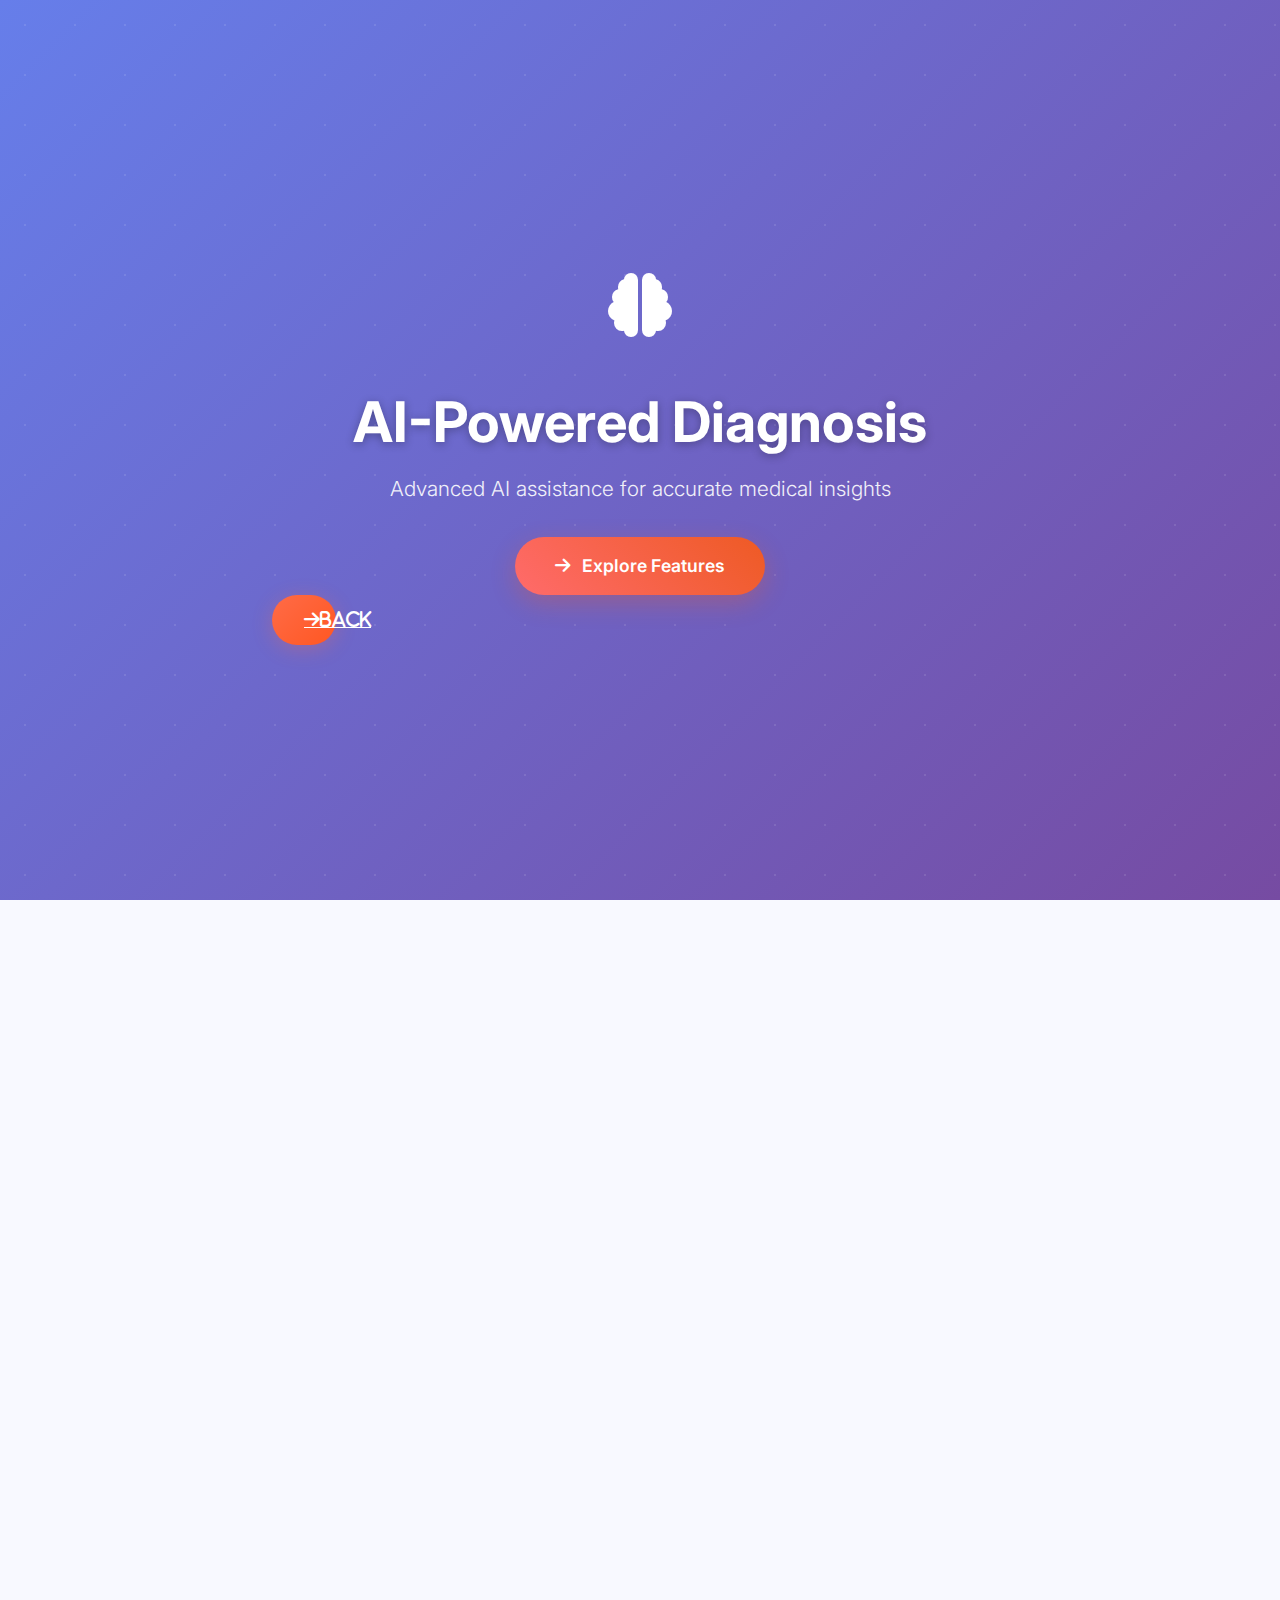
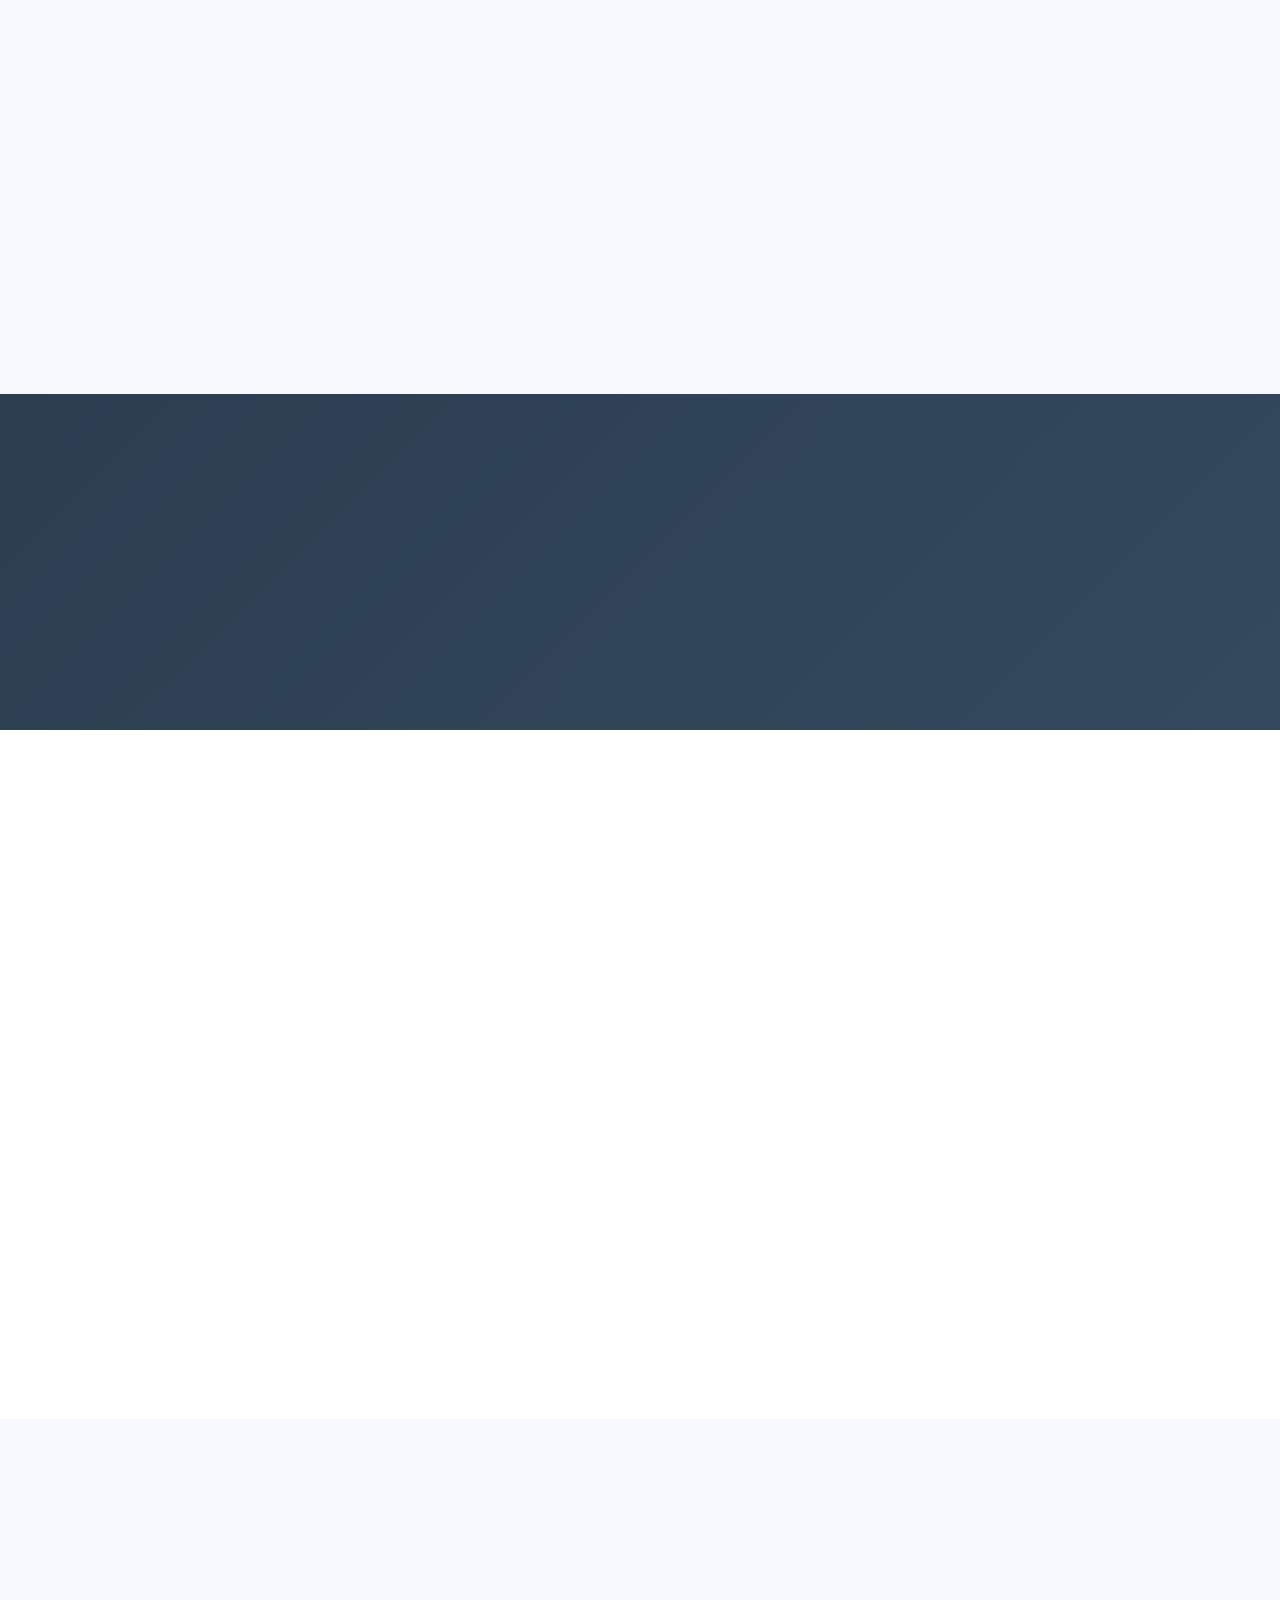
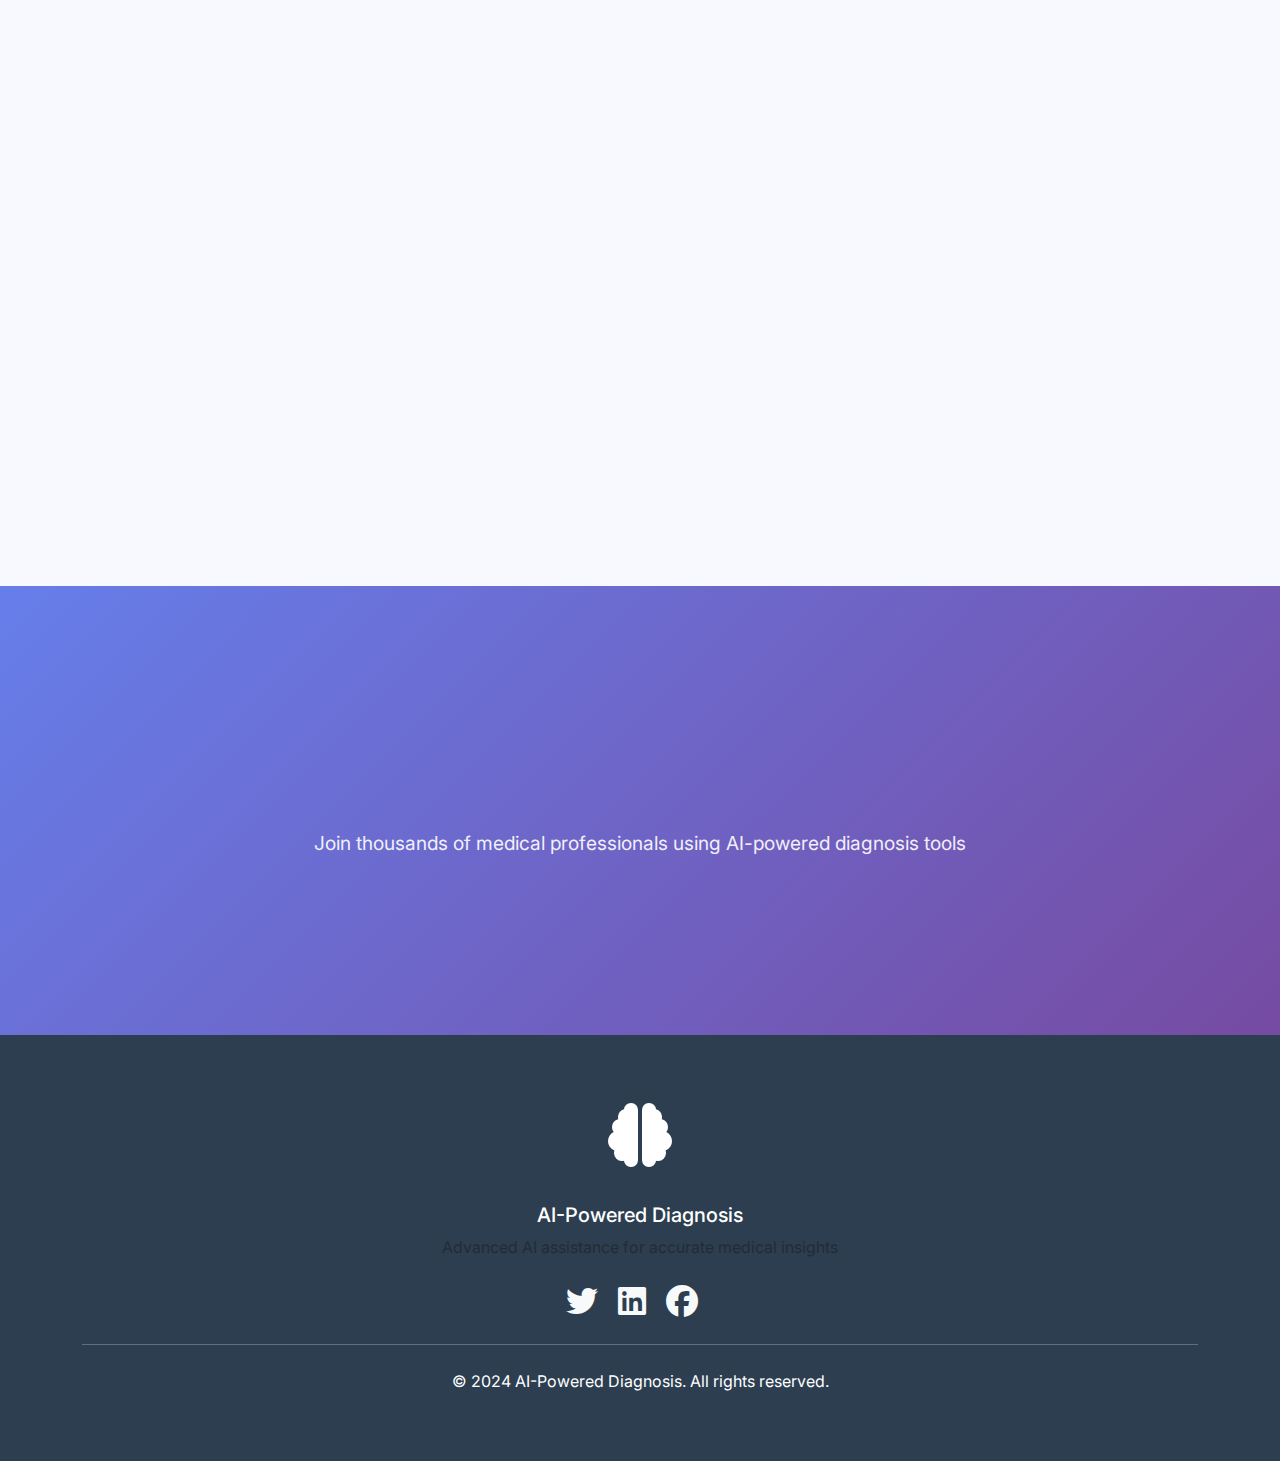
<file: ai.html>
<!DOCTYPE html>
<html lang="en">
<head>
    <meta charset="UTF-8">
    <meta name="viewport" content="width=device-width, initial-scale=1.0">
    <title>AI-Powered Diagnosis</title>
    
    <!-- Bootstrap CSS -->
    <link href="https://cdnjs.cloudflare.com/ajax/libs/bootstrap/5.3.0/css/bootstrap.min.css" rel="stylesheet">
    <!-- Font Awesome -->
    <link href="https://cdnjs.cloudflare.com/ajax/libs/font-awesome/6.4.0/css/all.min.css" rel="stylesheet">
    <!-- Google Fonts -->
    <link href="https://fonts.googleapis.com/css2?family=Inter:wght@300;400;500;600;700&display=swap" rel="stylesheet">
    
    <style>
        * {
            margin: 0;
            padding: 0;
            box-sizing: border-box;
        }
        
        body {
            font-family: 'Inter', sans-serif;
            line-height: 1.6;
            color: #333;
            overflow-x: hidden;
        }
        
        /* Hero Section */
        .hero-section {
            background: linear-gradient(135deg, #667eea 0%, #764ba2 100%);
            min-height: 100vh;
            display: flex;
            align-items: center;
            position: relative;
            overflow: hidden;
        }
        
        .hero-section::before {
            content: '';
            position: absolute;
            width: 200%;
            height: 200%;
            background: radial-gradient(circle, rgba(255,255,255,0.1) 1px, transparent 1px);
            background-size: 50px 50px;
            animation: float 20s ease-in-out infinite;
        }
        
        @keyframes float {
            0%, 100% { transform: translate(-50%, -50%) rotate(0deg); }
            50% { transform: translate(-50%, -50%) rotate(180deg); }
        }
        
        .brain-icon {
            font-size: 4rem;
            color: white;
            margin-bottom: 2rem;
            animation: pulse 2s ease-in-out infinite;
        }
        
        @keyframes pulse {
            0%, 100% { transform: scale(1); }
            50% { transform: scale(1.05); }
        }
        
        .hero-content {
            position: relative;
            z-index: 2;
            text-align: center;
            color: white;
        }
        
        .hero-title {
            font-size: 3.5rem;
            font-weight: 700;
            margin-bottom: 1rem;
            text-shadow: 0 2px 10px rgba(0,0,0,0.3);
        }
        
        .hero-subtitle {
            font-size: 1.3rem;
            font-weight: 300;
            margin-bottom: 2rem;
            opacity: 0.9;
        }
        
        .cta-button {
            background: linear-gradient(45deg, #ff6b6b, #ee5a24);
            border: none;
            padding: 15px 40px;
            font-size: 1.1rem;
            font-weight: 600;
            border-radius: 50px;
            color: white;
            text-decoration: none;
            display: inline-block;
            transition: all 0.3s ease;
            box-shadow: 0 8px 25px rgba(238, 90, 36, 0.3);
        }
        
        .cta-button:hover {
            transform: translateY(-3px);
            box-shadow: 0 15px 35px rgba(238, 90, 36, 0.4);
            color: white;
        }
        
        /* Features Section */
        .features-section {
            padding: 100px 0;
            background: #f8f9ff;
        }
        
        .feature-card {
            background: white;
            padding: 3rem 2rem;
            border-radius: 20px;
            box-shadow: 0 10px 30px rgba(0,0,0,0.1);
            transition: all 0.3s ease;
            height: 100%;
            border: 1px solid rgba(102, 126, 234, 0.1);
        }
        
        .feature-card:hover {
            transform: translateY(-10px);
            box-shadow: 0 20px 40px rgba(102, 126, 234, 0.15);
        }
        
        .feature-icon {
            font-size: 3rem;
            color: #667eea;
            margin-bottom: 1.5rem;
        }
        
        .feature-title {
            font-size: 1.5rem;
            font-weight: 600;
            margin-bottom: 1rem;
            color: #2c3e50;
        }
        
        .feature-description {
            color: #6c757d;
            line-height: 1.7;
        }
        
        /* Stats Section */
        .stats-section {
            background: linear-gradient(135deg, #2c3e50 0%, #34495e 100%);
            padding: 80px 0;
            color: white;
        }
        
        .stat-item {
            text-align: center;
            padding: 2rem 1rem;
        }
        
        .stat-number {
            font-size: 3rem;
            font-weight: 700;
            margin-bottom: 0.5rem;
            color: #3498db;
            counter-reset: number;
            animation: countUp 2s ease-out forwards;
        }
        
        .stat-label {
            font-size: 1.1rem;
            opacity: 0.9;
        }
        
        /* How It Works Section */
        .how-it-works {
            padding: 100px 0;
            background: white;
        }
        
        .step-card {
            text-align: center;
            padding: 2rem;
            position: relative;
        }
        
        .step-number {
            width: 80px;
            height: 80px;
            background: linear-gradient(135deg, #667eea 0%, #764ba2 100%);
            color: white;
            border-radius: 50%;
            display: flex;
            align-items: center;
            justify-content: center;
            font-size: 1.5rem;
            font-weight: 700;
            margin: 0 auto 1.5rem;
            box-shadow: 0 10px 25px rgba(102, 126, 234, 0.3);
        }
        
        .step-title {
            font-size: 1.3rem;
            font-weight: 600;
            margin-bottom: 1rem;
            color: #2c3e50;
        }
        
        /* Testimonials */
        .testimonials-section {
            padding: 100px 0;
            background: #f8f9ff;
        }
        
        .testimonial-card {
            background: white;
            padding: 3rem;
            border-radius: 20px;
            box-shadow: 0 10px 30px rgba(0,0,0,0.1);
            text-align: center;
            position: relative;
            margin: 2rem 0;
        }
        
        .testimonial-card::before {
            content: '"';
            font-size: 4rem;
            color: #667eea;
            position: absolute;
            top: -10px;
            left: 30px;
            font-family: serif;
        }
        
        .testimonial-text {
            font-style: italic;
            font-size: 1.1rem;
            margin-bottom: 2rem;
            line-height: 1.7;
        }
        
        .testimonial-author {
            font-weight: 600;
            color: #2c3e50;
        }
        
        .testimonial-role {
            color: #6c757d;
            font-size: 0.9rem;
        }

       
        .back-btn { 
            background: linear-gradient(135deg, #FF6B47, #FF5722); 
            color: white; 
            border: none; 
            border-radius: 50px; 
            padding: 16px 32px; 
            font-size: 18px; 
            font-weight: 600; 
            cursor: pointer; 
            display: flex;
            align-items: center; 
            gap: 8px; transition: all 0.2s ease; 
            box-shadow: 0 4px 20px rgba(255, 107, 71, 0.3); 
            font-family: -apple-system, BlinkMacSystemFont, 'Segoe UI', Roboto, sans-serif; 
            margin-right: 700px;
        } 
        .back-btn:hover { transform: translateY(-2px); box-shadow: 0 8px 30px rgba(255, 107, 71, 0.4); 
            } 
            .back-btn:active { transform: translateY(0); } 
            .arrow { font-size: 20px; transition: transform 0.2s ease; } 
            .back-btn:hover.arrow { transform: translateX(-3px); }
         
        
        /* CTA Section */
        .cta-section {
            background: linear-gradient(135deg, #667eea 0%, #764ba2 100%);
            padding: 100px 0;
            text-align: center;
            color: white;
        }
        
        .cta-section h2 {
            font-size: 2.5rem;
            margin-bottom: 1rem;
            font-weight: 700;
        }
        
        .cta-section p {
            font-size: 1.2rem;
            margin-bottom: 3rem;
            opacity: 0.9;
        }
        
        /* Footer */
        .footer {
            background: #2c3e50;
            color: white;
            padding: 50px 0;
            text-align: center;
        }
        
        /* Animations */
        .fade-in {
            opacity: 0;
            transform: translateY(30px);
            transition: all 0.8s ease;
        }
        
        .fade-in.visible {
            opacity: 1;
            transform: translateY(0);
        }
        
        /* Responsive */
        @media (max-width: 768px) {
            .hero-title {
                font-size: 2.5rem;
            }
            
            .hero-subtitle {
                font-size: 1.1rem;
            }
            
            .brain-icon {
                font-size: 3rem;
            }
            
            .stat-number {
                font-size: 2.5rem;
            }
        }
        
        /* Custom Scrollbar */
        ::-webkit-scrollbar {
            width: 8px;
        }
        
        ::-webkit-scrollbar-track {
            background: #f1f1f1;
        }
        
        ::-webkit-scrollbar-thumb {
            background: #667eea;
            border-radius: 4px;
        }
        
        ::-webkit-scrollbar-thumb:hover {
            background: #764ba2;
        }
    </style>
</head>
<body>
    <!-- Hero Section -->
    <section class="hero-section">
        <div class="container">
            <div class="row justify-content-center">
                <div class="col-lg-8">
                    <div class="hero-content">
                        <div class="brain-icon">
                            <i class="fas fa-brain"></i>
                        </div>
                        <h1 class="hero-title">AI-Powered Diagnosis</h1>
                        <p class="hero-subtitle">Advanced AI assistance for accurate medical insights</p>
                        <a href="#features" class="cta-button">
                            <i class="fas fa-arrow-right me-2"></i>
                            Explore Features
                        </a>
                        <center>
                            <a href="index2.html" class="back-btn"> 
                                <i class="fas fa-arrow-right me-2">back</i>
                            </a>
                        </center>   
                    </div>
                </div>
            </div>
        </div>
    </section>

    <!-- Features Section -->
    <section id="features" class="features-section">
        <div class="container">
            <div class="row text-center mb-5">
                <div class="col-lg-8 mx-auto">
                    <h2 class="display-4 fw-bold mb-4 fade-in">Revolutionary Medical AI</h2>
                    <p class="lead text-muted fade-in">Transforming healthcare with cutting-edge artificial intelligence technology</p>
                </div>
            </div>
            
            <div class="row g-4">
                <div class="col-lg-4 col-md-6">
                    <div class="feature-card fade-in">
                        <div class="feature-icon">
                            <i class="fas fa-microscope"></i>
                        </div>
                        <h4 class="feature-title">Advanced Analysis</h4>
                        <p class="feature-description">Our AI analyzes medical data with unprecedented accuracy, identifying patterns that human eyes might miss.</p>
                    </div>
                </div>
                
                <div class="col-lg-4 col-md-6">
                    <div class="feature-card fade-in">
                        <div class="feature-icon">
                            <i class="fas fa-bolt"></i>
                        </div>
                        <h4 class="feature-title">Lightning Fast</h4>
                        <p class="feature-description">Get diagnostic insights in seconds, not hours. Our AI processes complex medical data instantly.</p>
                    </div>
                </div>
                
                <div class="col-lg-4 col-md-6">
                    <div class="feature-card fade-in">
                        <div class="feature-icon">
                            <i class="fas fa-shield-alt"></i>
                        </div>
                        <h4 class="feature-title">Secure & Private</h4>
                        <p class="feature-description">Your medical data is protected with enterprise-grade security and complete privacy compliance.</p>
                    </div>
                </div>
                
                <div class="col-lg-4 col-md-6">
                    <div class="feature-card fade-in">
                        <div class="feature-icon">
                            <i class="fas fa-chart-line"></i>
                        </div>
                        <h4 class="feature-title">Continuous Learning</h4>
                        <p class="feature-description">Our AI continuously improves its accuracy through machine learning and real-world feedback.</p>
                    </div>
                </div>
                
                <div class="col-lg-4 col-md-6">
                    <div class="feature-card fade-in">
                        <div class="feature-icon">
                            <i class="fas fa-users"></i>
                        </div>
                        <h4 class="feature-title">Expert Collaboration</h4>
                        <p class="feature-description">Developed in partnership with leading medical professionals and institutions worldwide.</p>
                    </div>
                </div>
                
                <div class="col-lg-4 col-md-6">
                    <div class="feature-card fade-in">
                        <div class="feature-icon">
                            <i class="fas fa-mobile-alt"></i>
                        </div>
                        <h4 class="feature-title">Mobile Ready</h4>
                        <p class="feature-description">Access powerful diagnostic tools anywhere, anytime with our mobile-optimized platform.</p>
                    </div>
                </div>
            </div>
        </div>
    </section>

    <!-- Stats Section -->
    <section class="stats-section">
        <div class="container">
            <div class="row">
                <div class="col-lg-3 col-md-6">
                    <div class="stat-item fade-in">
                        <div class="stat-number" data-count="95">0</div>
                        <div class="stat-label">Accuracy Rate</div>
                    </div>
                </div>
                <div class="col-lg-3 col-md-6">
                    <div class="stat-item fade-in">
                        <div class="stat-number" data-count="1000000">0</div>
                        <div class="stat-label">Diagnoses Processed</div>
                    </div>
                </div>
                <div class="col-lg-3 col-md-6">
                    <div class="stat-item fade-in">
                        <div class="stat-number" data-count="500">0</div>
                        <div class="stat-label">Healthcare Partners</div>
                    </div>
                </div>
                <div class="col-lg-3 col-md-6">
                    <div class="stat-item fade-in">
                        <div class="stat-number" data-count="24">0</div>
                        <div class="stat-label">Hours Support</div>
                    </div>
                </div>
            </div>
        </div>
    </section>

    <!-- How It Works -->
    <section class="how-it-works">
        <div class="container">
            <div class="row text-center mb-5">
                <div class="col-lg-8 mx-auto">
                    <h2 class="display-4 fw-bold mb-4 fade-in">How It Works</h2>
                    <p class="lead text-muted fade-in">Simple, fast, and accurate diagnostic process</p>
                </div>
            </div>
            
            <div class="row">
                <div class="col-lg-4 col-md-6">
                    <div class="step-card fade-in">
                        <div class="step-number">1</div>
                        <h4 class="step-title">Upload Data</h4>
                        <p>Securely upload medical images, test results, or patient information to our platform.</p>
                    </div>
                </div>
                
                <div class="col-lg-4 col-md-6">
                    <div class="step-card fade-in">
                        <div class="step-number">2</div>
                        <h4 class="step-title">AI Analysis</h4>
                        <p>Our advanced AI algorithms analyze the data using deep learning and pattern recognition.</p>
                    </div>
                </div>
                
                <div class="col-lg-4 col-md-6">
                    <div class="step-card fade-in">
                        <div class="step-number">3</div>
                        <h4 class="step-title">Get Results</h4>
                        <p>Receive detailed diagnostic insights and recommendations within seconds.</p>
                    </div>
                </div>
            </div>
        </div>
    </section>

    <!-- Testimonials -->
    <section class="testimonials-section">
        <div class="container">
            <div class="row text-center mb-5">
                <div class="col-lg-8 mx-auto">
                    <h2 class="display-4 fw-bold mb-4 fade-in">What Medical Professionals Say</h2>
                </div>
            </div>
            
            <div class="row">
                <div class="col-lg-4">
                    <div class="testimonial-card fade-in">
                        <p class="testimonial-text">This AI diagnostic tool has revolutionized our practice. The accuracy and speed are remarkable.</p>
                        <div class="testimonial-author">Dr. Sarah Johnson</div>
                        <div class="testimonial-role">Chief of Radiology</div>
                    </div>
                </div>
                
                <div class="col-lg-4">
                    <div class="testimonial-card fade-in">
                        <p class="testimonial-text">The insights provided by this AI system have helped us catch conditions we might have missed otherwise.</p>
                        <div class="testimonial-author">Dr. Michael Chen</div>
                        <div class="testimonial-role">Emergency Medicine</div>
                    </div>
                </div>
                
                <div class="col-lg-4">
                    <div class="testimonial-card fade-in">
                        <p class="testimonial-text">An invaluable tool that enhances our diagnostic capabilities while maintaining patient privacy.</p>
                        <div class="testimonial-author">Dr. Emily Rodriguez</div>
                        <div class="testimonial-role">Internal Medicine</div>
                    </div>
                </div>
            </div>
        </div>
    </section>

    <!-- CTA Section -->
    <section class="cta-section">
        <div class="container">
            <div class="row justify-content-center">
                <div class="col-lg-8 text-center">
                    <h2 class="fade-in">Ready to Transform Your Diagnostic Process?</h2>
                    <p class="fade-in">Join thousands of medical professionals using AI-powered diagnosis tools</p>
                    <div class="fade-in">
                        <a href="#" class="cta-button me-3">Start Free Trial</a>
                        <a href="#" class="btn btn-outline-light btn-lg">Learn More</a>
                    </div>
                </div>
            </div>
        </div>
    </section>

    <!-- Footer -->
    <footer class="footer">
        <div class="container">
            <div class="row">
                <div class="col-md-12 text-center">
                    <div class="brain-icon mb-3">
                        <i class="fas fa-brain"></i>
                    </div>
                    <h5>AI-Powered Diagnosis</h5>
                    <p class="text-muted">Advanced AI assistance for accurate medical insights</p>
                    <div class="social-links mt-4">
                        <a href="#" class="text-light me-3"><i class="fab fa-twitter fa-2x"></i></a>
                        <a href="#" class="text-light me-3"><i class="fab fa-linkedin fa-2x"></i></a>
                        <a href="#" class="text-light me-3"><i class="fab fa-facebook fa-2x"></i></a>
                    </div>
                    <hr class="my-4">
                    <p>&copy; 2024 AI-Powered Diagnosis. All rights reserved.</p>
                </div>
            </div>
        </div>
    </footer>

    <!-- Bootstrap JS -->
    <script src="https://cdnjs.cloudflare.com/ajax/libs/bootstrap/5.3.0/js/bootstrap.bundle.min.js"></script>
    <!-- jQuery -->
    <script src="https://cdnjs.cloudflare.com/ajax/libs/jquery/3.7.0/jquery.min.js"></script>
    
    <script>
        $(document).ready(function() {
            // Smooth scrolling for anchor links
            $('a[href^="#"]').on('click', function(event) {
                var target = $(this.getAttribute('href'));
                if(target.length) {
                    event.preventDefault();
                    $('html, body').stop().animate({
                        scrollTop: target.offset().top - 80
                    }, 1000);
                }
            });
            
            // Fade in animation on scroll
            function checkFade() {
                $('.fade-in').each(function() {
                    var elementTop = $(this).offset().top;
                    var elementBottom = elementTop + $(this).outerHeight();
                    var viewportTop = $(window).scrollTop();
                    var viewportBottom = viewportTop + $(window).height();
                    
                    if (elementBottom > viewportTop && elementTop < viewportBottom) {
                        $(this).addClass('visible');
                    }
                });
            }
            
            // Check fade in on scroll and load
            $(window).on('scroll resize', checkFade);
            checkFade(); // Initial check
            
            // Counter animation for stats
            function animateCounters() {
                $('.stat-number').each(function() {
                    var $this = $(this);
                    var countTo = $this.attr('data-count');
                    var current = parseInt($this.text()) || 0;
                    
                    if (current < countTo) {
                        var increment = Math.ceil((countTo - current) / 50);
                        var newValue = current + increment;
                        
                        if (newValue > countTo) {
                            newValue = countTo;
                        }
                        
                        $this.text(newValue.toLocaleString());
                        
                        if (newValue < countTo) {
                            setTimeout(function() {
                                animateCounters();
                            }, 50);
                        }
                    }
                });
            }
            
            // Start counter animation when stats section is visible
            var statsAnimated = false;
            $(window).scroll(function() {
                var statsSection = $('.stats-section');
                var statsTop = statsSection.offset().top;
                var statsBottom = statsTop + statsSection.height();
                var viewportTop = $(window).scrollTop();
                var viewportBottom = viewportTop + $(window).height();
                
                if (!statsAnimated && statsBottom > viewportTop && statsTop < viewportBottom) {
                    statsAnimated = true;
                    animateCounters();
                }
            });
            
            // Add hover effects to cards
            $('.feature-card, .testimonial-card').hover(
                function() {
                    $(this).css('transform', 'translateY(-10px)');
                },
                function() {
                    $(this).css('transform', 'translateY(0)');
                }
            );
            
            // Add click effect to CTA buttons
            $('.cta-button').on('click', function(e) {
                e.preventDefault();
                $(this).addClass('animate__pulse');
                setTimeout(() => {
                    $(this).removeClass('animate__pulse');
                }, 600);
            });
            
            // Parallax effect for hero section
            $(window).scroll(function() {
                var scrolled = $(window).scrollTop();
                var parallaxSpeed = 0.5;
                $('.hero-section::before').css('transform', 'translateY(' + (scrolled * parallaxSpeed) + 'px)');
            });
        });
        
        // Add loading animation
        $(window).on('load', function() {
            $('body').addClass('loaded');
            $('.hero-content').addClass('visible');
        });
    </script>
</body>
</html>
</file>
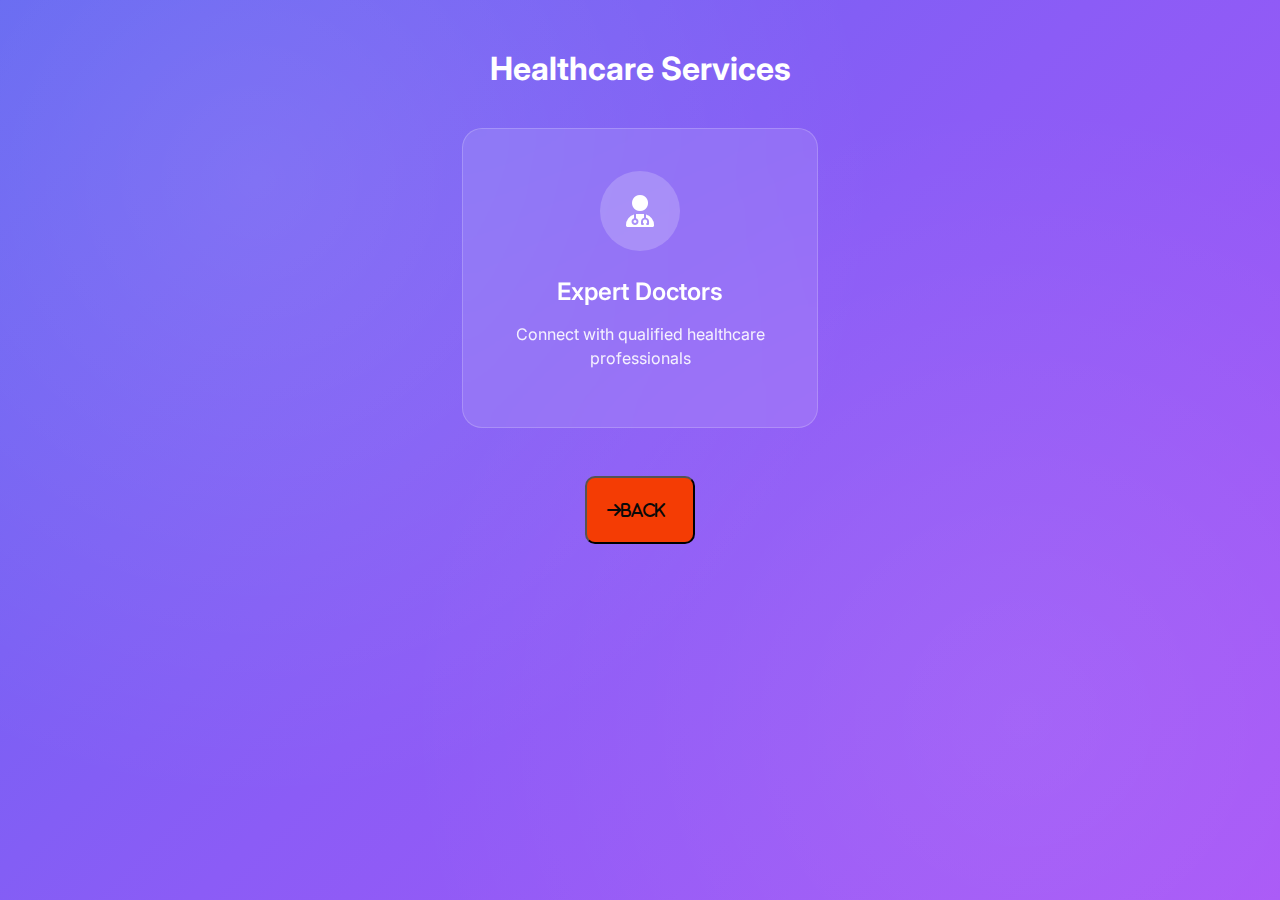
<file: se.html>
<!DOCTYPE html>
<html lang="en">
<head>
    <meta charset="UTF-8">
    <meta name="viewport" content="width=device-width, initial-scale=1.0">
    <title>Healthcare Services</title>
    
    <!-- Bootstrap CSS -->
    <link href="https://cdnjs.cloudflare.com/ajax/libs/bootstrap/5.3.0/css/bootstrap.min.css" rel="stylesheet">
    
    <!-- Font Awesome for icons -->
    <link href="https://cdnjs.cloudflare.com/ajax/libs/font-awesome/6.4.0/css/all.min.css" rel="stylesheet">
    
    <!-- Google Fonts -->
    <link href="https://fonts.googleapis.com/css2?family=Inter:wght@400;500;600;700&display=swap" rel="stylesheet">
    
    <style>
        * {
            margin: 0;
            padding: 0;
            box-sizing: border-box;
        }
        
        body {
            font-family: 'Inter', sans-serif;
            overflow-x: hidden;
        }
        
        .healthcare-section {
            background: linear-gradient(135deg, #6366f1 0%, #8b5cf6 50%, #a855f7 100%);
            min-height: 100vh;
            position: relative;
            overflow: hidden;
        }
        
        .healthcare-section::before {
            content: '';
            position: absolute;
            top: 0;
            left: 0;
            right: 0;
            bottom: 0;
            background: 
                radial-gradient(circle at 20% 20%, rgba(255, 255, 255, 0.1) 0%, transparent 50%),
                radial-gradient(circle at 80% 80%, rgba(255, 255, 255, 0.08) 0%, transparent 50%);
            pointer-events: none;
        }
        
        .container {
            position: relative;
            z-index: 2;
            padding-top: 50px;
            padding-bottom: 50px;
        }
        
        .back-button {
            background: rgba(255, 255, 255, 0.2);
            border: 1px solid rgba(255, 255, 255, 0.3);
            color: white;
            padding: 12px 24px;
            border-radius: 50px;
            margin-bottom: 30px;
            transition: all 0.3s ease;
            text-decoration: none;
            display: inline-flex;
            align-items: center;
            gap: 8px;
        }
        
        .back-button:hover {
            background: rgba(255, 255, 255, 0.3);
            color: white;
            transform: translateX(-5px);
            text-decoration: none;
        }
        
        .service-card {
            background: rgba(255, 255, 255, 0.1);
            backdrop-filter: blur(20px);
            border: 1px solid rgba(255, 255, 255, 0.2);
            border-radius: 20px;
            padding: 40px 30px;
            text-align: center;
            transition: all 0.4s ease;
            position: relative;
            overflow: hidden;
            height: 300px;
            display: flex;
            flex-direction: column;
            justify-content: center;
            cursor: pointer;
        }
        
        .service-card:hover {
            transform: translateY(-10px);
            background: rgba(255, 255, 255, 0.15);
            border-color: rgba(255, 255, 255, 0.3);
            box-shadow: 0 20px 40px rgba(0, 0, 0, 0.2);
        }
        
        .service-icon {
            width: 80px;
            height: 80px;
            background: rgba(255, 255, 255, 0.2);
            border-radius: 50%;
            display: flex;
            align-items: center;
            justify-content: center;
            margin: 0 auto 25px;
            transition: all 0.3s ease;
        }
        
        .service-icon i {
            font-size: 32px;
            color: white;
        }
        
        .service-title {
            color: white;
            font-size: 24px;
            font-weight: 600;
            margin-bottom: 15px;
            line-height: 1.3;
        }
        
        .service-description {
            color: rgba(255, 255, 255, 0.9);
            font-size: 16px;
            line-height: 1.5;
            font-weight: 400;
        }
        
        .specialization-card {
            background: rgba(255, 255, 255, 0.1);
            backdrop-filter: blur(20px);
            border: 1px solid rgba(255, 255, 255, 0.2);
            border-radius: 15px;
            padding: 25px;
            margin-bottom: 20px;
            transition: all 0.3s ease;
            cursor: pointer;
        }
        
        .specialization-card:hover {
            background: rgba(255, 255, 255, 0.15);
            transform: translateY(-3px);
        }
        
        .specialization-title {
            color: white;
            font-size: 20px;
            font-weight: 600;
            margin-bottom: 10px;
        }
        
        .doctor-count {
            color: rgba(255, 255, 255, 0.8);
            font-size: 14px;
        }
        
        .doctor-card {
            background: rgba(255, 255, 255, 0.1);
            backdrop-filter: blur(20px);
            border: 1px solid rgba(255, 255, 255, 0.2);
            border-radius: 15px;
            padding: 30px;
            margin-bottom: 20px;
            transition: all 0.3s ease;
        }
        
        .doctor-card:hover {
            background: rgba(255, 255, 255, 0.15);
            transform: translateY(-3px);
        }
        
        .doctor-image {
            width: 80px;
            height: 80px;
            border-radius: 50%;
            background: linear-gradient(135deg, #fff, #f0f0f0);
            display: flex;
            align-items: center;
            justify-content: center;
            margin-bottom: 20px;
            font-size: 32px;
            color: #6366f1;
        }
        
        .doctor-name {
            color: white;
            font-size: 22px;
            font-weight: 600;
            margin-bottom: 5px;
        }
        
        .doctor-specialization {
            color: rgba(255, 255, 255, 0.8);
            font-size: 16px;
            margin-bottom: 10px;
        }
        
        .doctor-info {
            color: rgba(255, 255, 255, 0.9);
            font-size: 14px;
            margin-bottom: 15px;
        }
        
        .appointment-btn {
            background: linear-gradient(135deg, #10b981, #059669);
            border: none;
            color: white;
            padding: 12px 30px;
            border-radius: 25px;
            font-weight: 500;
            transition: all 0.3s ease;
        }
        
        .appointment-btn:hover {
            background: linear-gradient(135deg, #059669, #047857);
            transform: translateY(-2px);
            color: white;
        }
        
        .form-container {
            background: rgba(255, 255, 255, 0.1);
            backdrop-filter: blur(20px);
            border: 1px solid rgba(255, 255, 255, 0.2);
            border-radius: 20px;
            padding: 40px;
            max-width: 600px;
            margin: 0 auto;
        }
        
        .form-title {
            color: white;
            font-size: 28px;
            font-weight: 600;
            margin-bottom: 30px;
            text-align: center;
        }
        
        .form-group {
            margin-bottom: 25px;
        }
        
        .form-label {
            color: white;
            font-weight: 500;
            margin-bottom: 8px;
            display: block;
        }
        
        .form-control {
            background: rgba(255, 255, 255, 0.1);
            border: 1px solid rgba(255, 255, 255, 0.3);
            border-radius: 10px;
            padding: 12px 15px;
            color: white;
            transition: all 0.3s ease;
        }
        
        .form-control:focus {
            background: rgba(255, 255, 255, 0.15);
            border-color: rgba(255, 255, 255, 0.5);
            color: white;
            box-shadow: 0 0 0 0.2rem rgba(255, 255, 255, 0.25);
        }
        
        .form-control::placeholder {
            color: rgba(255, 255, 255, 0.6);
        }
        
        .submit-btn {
            background: linear-gradient(135deg, #10b981, #059669);
            border: none;
            color: white;
            padding: 15px 40px;
            border-radius: 25px;
            font-weight: 600;
            font-size: 16px;
            width: 100%;
            margin-top: 20px;
            transition: all 0.3s ease;
        }
        
        .submit-btn:hover {
            background: linear-gradient(135deg, #059669, #047857);
            transform: translateY(-2px);
        }
        
        .page {
            display: none;
        }
        
        .page.active {
            display: block;
        }
        
        .page-title {
            color: white;
            font-size: 32px;
            font-weight: 700;
            margin-bottom: 40px;
            text-align: center;
        }
        
        @media (max-width: 768px) {
            .service-card {
                height: auto;
                padding: 30px 20px;
            }
            
            .doctor-card {
                padding: 20px;
            }
            
            .form-container {
                padding: 30px 20px;
                margin: 0 15px;
            }
        }
    </style>
</head>
<body>
    <div class="healthcare-section">
        <div class="container">
            <!-- Home Page -->
            <div id="home-page" class="page active">
                <h1 class="page-title">Healthcare Services</h1>
                <div class="row justify-content-center">
                    <div class="col-lg-4 col-md-6 mb-4">
                        <div class="service-card" onclick="showPage('doctors')">
                            <div class="service-icon">
                                <i class="fas fa-user-md"></i>
                            </div>
                            <h3 class="service-title">Expert Doctors</h3>
                            <p class="service-description">Connect with qualified healthcare professionals</p>
                        </div>
                        <br> <br>
                        <center>
                            <button onclick="window.location.href = 'index2.html'" class="back-btn" style="color: #090909; padding: 20px; background-color: #f43c04; border-radius: 10px;"> 
                                <i class="fas fa-arrow-right me-2">back</i>
                            </button>
                        </center>
                    </div>
                </div>
            </div>

            <!-- Doctors/Specializations Page -->
            <div id="doctors-page" class="page">
                <a href="#" class="back-button" onclick="showPage('home')">
                    <i class="fas fa-arrow-left"></i> Back to Services
                </a>
                <h2 class="page-title">Choose Your Specialization</h2>
                <div class="row">
                    <div class="col-lg-6 mb-3">
                        <div class="specialization-card" onclick="showDoctors('cardiology')">
                            <div class="specialization-title">
                                <i class="fas fa-heartbeat me-2"></i> Cardiology
                            </div>
                            <div class="doctor-count">5 doctors available</div>
                        </div>
                    </div>
                    <div class="col-lg-6 mb-3">
                        <div class="specialization-card" onclick="showDoctors('neurology')">
                            <div class="specialization-title">
                                <i class="fas fa-brain me-2"></i> Neurology
                            </div>
                            <div class="doctor-count">4 doctors available</div>
                        </div>
                    </div>
                    <div class="col-lg-6 mb-3">
                        <div class="specialization-card" onclick="showDoctors('pediatrics')">
                            <div class="specialization-title">
                                <i class="fas fa-baby me-2"></i> Pediatrics
                            </div>
                            <div class="doctor-count">6 doctors available</div>
                        </div>
                    </div>
                    <div class="col-lg-6 mb-3">
                        <div class="specialization-card" onclick="showDoctors('orthopedics')">
                            <div class="specialization-title">
                                <i class="fas fa-bone me-2"></i> Orthopedics
                            </div>
                            <div class="doctor-count">3 doctors available</div>
                        </div>
                    </div>
                    <div class="col-lg-6 mb-3">
                        <div class="specialization-card" onclick="showDoctors('dermatology')">
                            <div class="specialization-title">
                                <i class="fas fa-spa me-2"></i> Dermatology
                            </div>
                            <div class="doctor-count">4 doctors available</div>
                        </div>
                    </div>
                    <div class="col-lg-6 mb-3">
                        <div class="specialization-card" onclick="showDoctors('psychiatry')">
                            <div class="specialization-title">
                                <i class="fas fa-head-side-virus me-2"></i> Psychiatry
                            </div>
                            <div class="doctor-count">5 doctors available</div>
                        </div>
                    </div>
                </div>
            </div>

            <!-- Doctor List Page -->
            <div id="doctor-list-page" class="page">
                <a href="#" class="back-button" onclick="showPage('doctors')">
                    <i class="fas fa-arrow-left"></i> Back to Specializations
                </a>
                <h2 class="page-title" id="specialization-title">Doctors</h2>
                <div id="doctor-list" class="row"></div>
            </div>

            <!-- Appointment Form Page -->
            <div id="appointment-page" class="page">
                <a href="#" class="back-button" onclick="showPage('doctor-list')">
                    <i class="fas fa-arrow-left"></i> Back to Doctors
                </a>
                <div class="form-container">
                    <h2 class="form-title">Book Appointment</h2>
                    <form id="appointment-form">
                        <div class="row">
                            <div class="col-md-6">
                                <div class="form-group">
                                    <label class="form-label">First Name *</label>
                                    <input type="text" class="form-control" placeholder="Enter your first name" required>
                                </div>
                            </div>
                            <div class="col-md-6">
                                <div class="form-group">
                                    <label class="form-label">Last Name *</label>
                                    <input type="text" class="form-control" placeholder="Enter your last name" required>
                                </div>
                            </div>
                        </div>
                        
                        <div class="form-group">
                            <label class="form-label">Email Address *</label>
                            <input type="email" class="form-control" placeholder="Enter your email" required>
                        </div>
                        
                        <div class="form-group">
                            <label class="form-label">Phone Number *</label>
                            <input type="tel" class="form-control" placeholder="Enter your phone number" required>
                        </div>
                        
                        <div class="row">
                            <div class="col-md-6">
                                <div class="form-group">
                                    <label class="form-label">Date of Birth *</label>
                                    <input type="date" class="form-control" required>
                                </div>
                            </div>
                            <div class="col-md-6">
                                <div class="form-group">
                                    <label class="form-label">Gender *</label>
                                    <select class="form-control" required>
                                        <option value="">Select Gender</option>
                                        <option value="male">Male</option>
                                        <option value="female">Female</option>
                                        <option value="other">Other</option>
                                    </select>
                                </div>
                            </div>
                        </div>
                        
                        <div class="row">
                            <div class="col-md-6">
                                <div class="form-group">
                                    <label class="form-label">Preferred Date *</label>
                                    <input type="date" class="form-control" id="appointment-date" required>
                                </div>
                            </div>
                            <div class="col-md-6">
                                <div class="form-group">
                                    <label class="form-label">Preferred Time *</label>
                                    <select class="form-control" required>
                                        <option value="">Select Time</option>
                                        <option value="09:00">9:00 AM</option>
                                        <option value="10:00">10:00 AM</option>
                                        <option value="11:00">11:00 AM</option>
                                        <option value="14:00">2:00 PM</option>
                                        <option value="15:00">3:00 PM</option>
                                        <option value="16:00">4:00 PM</option>
                                    </select>
                                </div>
                            </div>
                        </div>
                        
                        <div class="form-group">
                            <label class="form-label">Reason for Visit *</label>
                            <textarea class="form-control" rows="4" placeholder="Please describe your symptoms or reason for consultation" required></textarea>
                        </div>
                        
                        <div class="form-group">
                            <label class="form-label">Medical History</label>
                            <textarea class="form-control" rows="3" placeholder="Any relevant medical history, allergies, or current medications"></textarea>
                        </div>
                        
                        <div class="form-group">
                            <label class="form-label">Emergency Contact Name</label>
                            <input type="text" class="form-control" placeholder="Emergency contact name">
                        </div>
                        
                        <div class="form-group">
                            <label class="form-label">Emergency Contact Phone</label>
                            <input type="tel" class="form-control" placeholder="Emergency contact phone">
                        </div>
                        
                        <div id="selected-doctor-info" class="mb-3"></div>
                        
                        <button type="submit" class="submit-btn">
                            <i class="fas fa-calendar-check me-2"></i>
                            Book Appointment
                        </button>
                    </form>
                </div>
            </div>
        </div>
    </div>

    <!-- Bootstrap JS -->
    <script src="https://cdnjs.cloudflare.com/ajax/libs/bootstrap/5.3.0/js/bootstrap.bundle.min.js"></script>
    
    <!-- jQuery -->
    <script src="https://cdnjs.cloudflare.com/ajax/libs/jquery/3.6.0/jquery.min.js"></script>
    
    <script>
        // Doctor data
        const doctorsData = {
            cardiology: [
                {
                    name: "Dr. Sarah Johnson",
                    specialization: "Interventional Cardiologist",
                    experience: "15 years",
                    education: "MD Harvard Medical School",
                    icon: "👩‍⚕️"
                },
                {
                    name: "Dr. Michael Chen",
                    specialization: "Cardiac Surgeon",
                    experience: "12 years",
                    education: "MD Johns Hopkins",
                    icon: "👨‍⚕️"
                },
                {
                    name: "Dr. Emily Rodriguez",
                    specialization: "Pediatric Cardiologist",
                    experience: "10 years",
                    education: "MD Stanford University",
                    icon: "👩‍⚕️"
                },
                {
                    name: "Dr. David Wilson",
                    specialization: "Electrophysiologist",
                    experience: "18 years",
                    education: "MD Mayo Clinic",
                    icon: "👨‍⚕️"
                },
                {
                    name: "Dr. Lisa Thompson",
                    specialization: "Heart Failure Specialist",
                    experience: "14 years",
                    education: "MD UCLA",
                    icon: "👩‍⚕️"
                }
            ],
            neurology: [
                {
                    name: "Dr. Robert Anderson",
                    specialization: "Neurologist",
                    experience: "20 years",
                    education: "MD University of Pennsylvania",
                    icon: "👨‍⚕️"
                },
                {
                    name: "Dr. Maria Garcia",
                    specialization: "Pediatric Neurologist",
                    experience: "13 years",
                    education: "MD Columbia University",
                    icon: "👩‍⚕️"
                },
                {
                    name: "Dr. James Park",
                    specialization: "Neurosurgeon",
                    experience: "16 years",
                    education: "MD University of Chicago",
                    icon: "👨‍⚕️"
                },
                {
                    name: "Dr. Amanda White",
                    specialization: "Epilepsy Specialist",
                    experience: "11 years",
                    education: "MD Duke University",
                    icon: "👩‍⚕️"
                }
            ],
            pediatrics: [
                {
                    name: "Dr. Jennifer Miller",
                    specialization: "Pediatrician",
                    experience: "12 years",
                    education: "MD Boston University",
                    icon: "👩‍⚕️"
                },
                {
                    name: "Dr. Thomas Brown",
                    specialization: "Pediatric Emergency Medicine",
                    experience: "9 years",
                    education: "MD Northwestern University",
                    icon: "👨‍⚕️"
                },
                {
                    name: "Dr. Rachel Davis",
                    specialization: "Neonatal Intensivist",
                    experience: "14 years",
                    education: "MD Vanderbilt University",
                    icon: "👩‍⚕️"
                },
                {
                    name: "Dr. Kevin Lee",
                    specialization: "Pediatric Oncologist",
                    experience: "17 years",
                    education: "MD Memorial Sloan Kettering",
                    icon: "👨‍⚕️"
                },
                {
                    name: "Dr. Michelle Taylor",
                    specialization: "Developmental Pediatrician",
                    experience: "8 years",
                    education: "MD University of California",
                    icon: "👩‍⚕️"
                },
                {
                    name: "Dr. Christopher Martinez",
                    specialization: "Pediatric Surgeon",
                    experience: "15 years",
                    education: "MD Children's Hospital Boston",
                    icon: "👨‍⚕️"
                }
            ],
            orthopedics: [
                {
                    name: "Dr. Steven Clark",
                    specialization: "Orthopedic Surgeon",
                    experience: "19 years",
                    education: "MD Hospital for Special Surgery",
                    icon: "👨‍⚕️"
                },
                {
                    name: "Dr. Nicole Adams",
                    specialization: "Sports Medicine Specialist",
                    experience: "11 years",
                    education: "MD University of Michigan",
                    icon: "👩‍⚕️"
                },
                {
                    name: "Dr. Mark Johnson",
                    specialization: "Spine Surgeon",
                    experience: "16 years",
                    education: "MD Cleveland Clinic",
                    icon: "👨‍⚕️"
                }
            ],
            dermatology: [
                {
                    name: "Dr. Jessica Wang",
                    specialization: "Dermatologist",
                    experience: "13 years",
                    education: "MD Mount Sinai",
                    icon: "👩‍⚕️"
                },
                {
                    name: "Dr. Brian Smith",
                    specialization: "Dermatopathologist",
                    experience: "15 years",
                    education: "MD University of Texas",
                    icon: "👨‍⚕️"
                },
                {
                    name: "Dr. Laura Johnson",
                    specialization: "Pediatric Dermatologist",
                    experience: "10 years",
                    education: "MD Children's Hospital Philadelphia",
                    icon: "👩‍⚕️"
                },
                {
                    name: "Dr. Daniel Kim",
                    specialization: "Cosmetic Dermatologist",
                    experience: "12 years",
                    education: "MD New York University",
                    icon: "👨‍⚕️"
                }
            ],
            psychiatry: [
                {
                    name: "Dr. Susan Green",
                    specialization: "Psychiatrist",
                    experience: "18 years",
                    education: "MD Yale University",
                    icon: "👩‍⚕️"
                },
                {
                    name: "Dr. Paul Davis",
                    specialization: "Child Psychiatrist",
                    experience: "14 years",
                    education: "MD University of Washington",
                    icon: "👨‍⚕️"
                },
                {
                    name: "Dr. Helen Rodriguez",
                    specialization: "Addiction Psychiatrist",
                    experience: "12 years",
                    education: "MD Emory University",
                    icon: "👩‍⚕️"
                },
                {
                    name: "Dr. Richard Thompson",
                    specialization: "Geriatric Psychiatrist",
                    experience: "21 years",
                    education: "MD University of Pittsburgh",
                    icon: "👨‍⚕️"
                },
                {
                    name: "Dr. Carol Martinez",
                    specialization: "Forensic Psychiatrist",
                    experience: "16 years",
                    education: "MD George Washington University",
                    icon: "👩‍⚕️"
                }
            ]
        };

        let selectedDoctor = null;
        let currentSpecialization = null;

        // Initialize the application
        $(document).ready(function() {
            // Set minimum date to today for all date inputs
            const today = new Date().toISOString().split('T')[0];
            $('input[type="date"]').attr('min', today);

            // Form submission handler
            $('#appointment-form').submit(function(e) {
                e.preventDefault();
                alert('Appointment booked successfully! You will receive a confirmation email shortly.');
                
                // Reset form and go back to home
                this.reset();
                showPage('home');
            });
        });

        // Navigation functions
        function showPage(pageId) {
            $('.page').removeClass('active');
            $(`#${pageId}-page`).addClass('active');
        }

        function showAIDiagnosis() {
            alert('AI-Powered Diagnosis feature coming soon!');
        }

        function showHealthRecords() {
            alert('Digital Health Records feature coming soon!');
        }

        function showDoctors(specialization) {
            currentSpecialization = specialization;
            const doctors = doctorsData[specialization];
            const specializationTitle = specialization.charAt(0).toUpperCase() + specialization.slice(1);
            
            // Update page title
            $('#specialization-title').text(`${specializationTitle} Doctors`);
            
            // Generate doctor cards HTML
            let doctorHtml = '';
            doctors.forEach((doctor, index) => {
                doctorHtml += `
                    <div class="col-lg-6 mb-4">
                        <div class="doctor-card">
                            <div class="doctor-image">${doctor.icon}</div>
                            <div class="doctor-name">${doctor.name}</div>
                            <div class="doctor-specialization">${doctor.specialization}</div>
                            <div class="doctor-info">
                                <strong>Experience:</strong> ${doctor.experience}<br>
                                <strong>Education:</strong> ${doctor.education}
                            </div>
                            <button class="appointment-btn" onclick="bookAppointment(${index}, '${specialization}')">
                                <i class="fas fa-calendar-plus me-2"></i>
                                Book Appointment
                            </button>
                        </div>
                    </div>
                `;
            });
            
            // Update doctor list and show the page
            $('#doctor-list').html(doctorHtml);
            showPage('doctor-list');
        }

        function bookAppointment(doctorIndex, specialization) {
            selectedDoctor = doctorsData[specialization][doctorIndex];
            
            // Display selected doctor info in the form
            const doctorInfo = `
                <div style="background: rgba(255, 255, 255, 0.1); padding: 20px; border-radius: 10px; margin-bottom: 20px;">
                    <h5 style="color: white; margin-bottom: 10px;">
                        <i class="fas fa-user-md me-2"></i>
                        Appointment with ${selectedDoctor.name}
                    </h5>
                    <p style="color: rgba(255, 255, 255, 0.8); margin: 0;">
                        ${selectedDoctor.specialization} • ${selectedDoctor.experience} experience
                    </p>
                </div>
            `;
            
            $('#selected-doctor-info').html(doctorInfo);
            showPage('appointment');
        }
    </script>
</body>
</html>
</file>
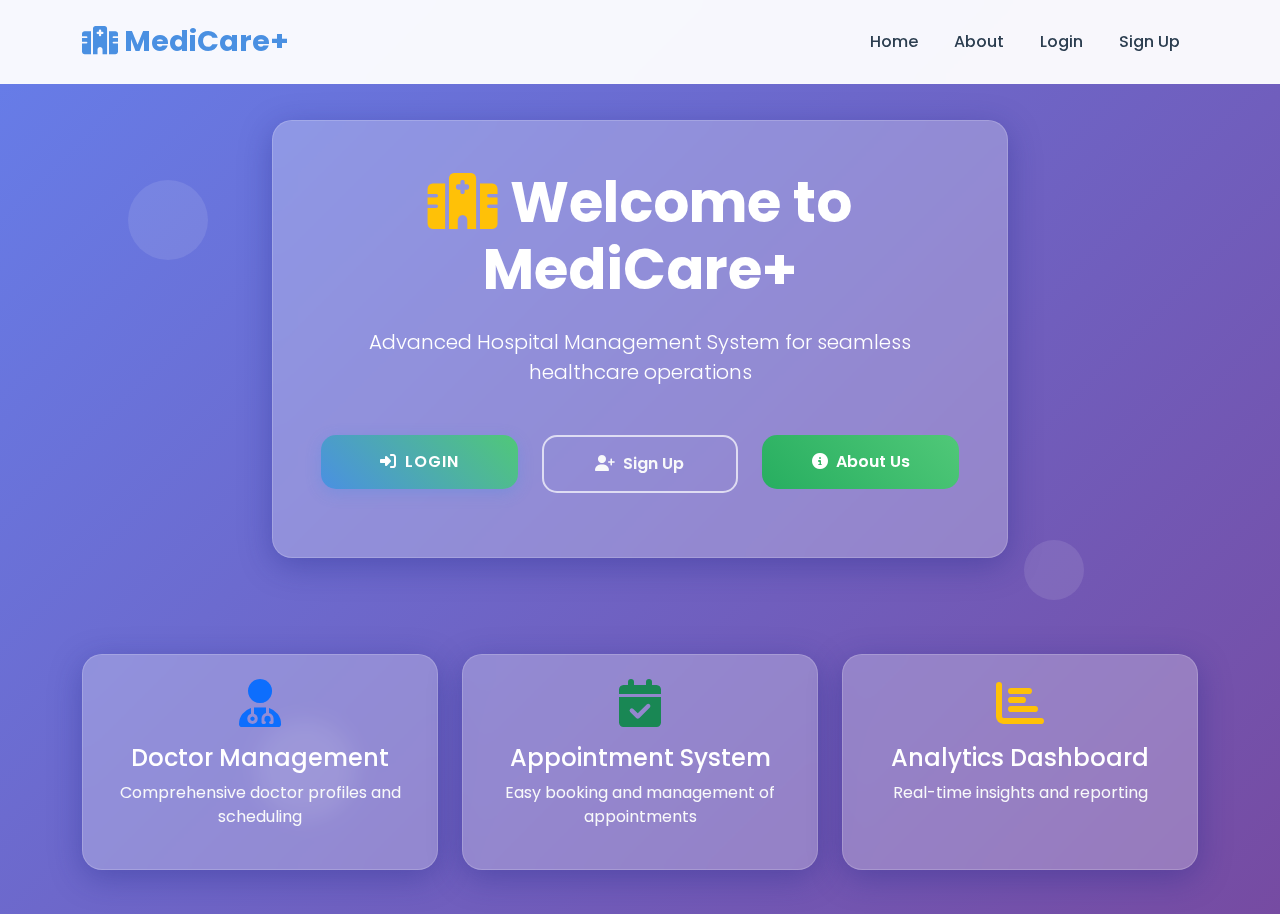
<file: demo/login.html>
<!DOCTYPE html>
<html lang="en">
<head>
    <meta charset="UTF-8">
    <meta name="viewport" content="width=device-width, initial-scale=1.0">
    <title>MediCare+ Hospital Management System</title>
    <link href="https://cdnjs.cloudflare.com/ajax/libs/bootstrap/5.3.2/css/bootstrap.min.css" rel="stylesheet">
    <link href="https://cdnjs.cloudflare.com/ajax/libs/font-awesome/6.4.0/css/all.min.css" rel="stylesheet">
    <link href="https://fonts.googleapis.com/css2?family=Poppins:wght@300;400;500;600;700;800&display=swap" rel="stylesheet">
    <style>
        :root {
            --primary-color: #4a90e2;
            --secondary-color: #50c878;
            --accent-color: #ff6b6b;
            --dark-color: #2c3e50;
            --light-color: #ecf0f1;
            --success-color: #27ae60;
            --warning-color: #f39c12;
            --danger-color: #e74c3c;
        }

        * {
            margin: 0;
            padding: 0;
            box-sizing: border-box;
        }

        body {
            font-family: 'Poppins', sans-serif;
            background: linear-gradient(135deg, #667eea 0%, #764ba2 100%);
            min-height: 100vh;
            overflow-x: hidden;
        }

        .page {
            display: none;
            min-height: 100vh;
            padding: 20px 0;
        }

        .page.active {
            display: block;
        }

        /* Animated Background */
        .animated-bg {
            position: fixed;
            top: 0;
            left: 0;
            width: 100%;
            height: 100%;
            z-index: -1;
            overflow: hidden;
        }

        .floating-shape {
            position: absolute;
            background: rgba(255, 255, 255, 0.1);
            border-radius: 50%;
            animation: float 20s infinite linear;
        }

        .shape1 {
            width: 80px;
            height: 80px;
            top: 20%;
            left: 10%;
            animation-delay: 0s;
        }

        .shape2 {
            width: 60px;
            height: 60px;
            top: 60%;
            left: 80%;
            animation-delay: 5s;
        }

        .shape3 {
            width: 100px;
            height: 100px;
            top: 80%;
            left: 20%;
            animation-delay: 10s;
        }

        @keyframes float {
            0%, 100% {
                transform: translateY(0) rotate(0deg);
                opacity: 0.3;
            }
            50% {
                transform: translateY(-100px) rotate(180deg);
                opacity: 0.8;
            }
        }

        /* Glass Card Effect */
        .glass-card {
            background: rgba(255, 255, 255, 0.25);
            backdrop-filter: blur(10px);
            border-radius: 20px;
            border: 1px solid rgba(255, 255, 255, 0.18);
            box-shadow: 0 8px 32px 0 rgba(31, 38, 135, 0.37);
            transition: all 0.3s ease;
        }

        .glass-card:hover {
            transform: translateY(-5px);
            box-shadow: 0 12px 40px 0 rgba(31, 38, 135, 0.5);
        }

        /* Navigation */
        .navbar-custom {
            background: rgba(255, 255, 255, 0.95);
            backdrop-filter: blur(10px);
            border-bottom: 1px solid rgba(255, 255, 255, 0.2);
            padding: 15px 0;
        }

        .navbar-brand {
            font-size: 1.8rem;
            font-weight: 700;
            color: var(--primary-color) !important;
            cursor: pointer;
        }

        .nav-link {
            color: var(--dark-color) !important;
            font-weight: 500;
            margin: 0 10px;
            transition: all 0.3s ease;
            cursor: pointer;
        }

        .nav-link:hover {
            color: var(--primary-color) !important;
            transform: translateY(-2px);
        }

        /* Forms */
        .form-control {
            border-radius: 15px;
            border: 2px solid rgba(255, 255, 255, 0.3);
            background: rgba(255, 255, 255, 0.9);
            padding: 15px 20px;
            font-size: 16px;
            transition: all 0.3s ease;
        }

        .form-control:focus {
            border-color: var(--primary-color);
            box-shadow: 0 0 20px rgba(74, 144, 226, 0.3);
            background: rgba(255, 255, 255, 1);
        }

        .btn-primary {
            background: linear-gradient(45deg, var(--primary-color), var(--secondary-color));
            border: none;
            border-radius: 15px;
            padding: 15px 30px;
            font-weight: 600;
            text-transform: uppercase;
            letter-spacing: 1px;
            transition: all 0.3s ease;
            box-shadow: 0 4px 15px rgba(74, 144, 226, 0.3);
            cursor: pointer;
        }

        .btn-primary:hover {
            transform: translateY(-3px);
            box-shadow: 0 8px 25px rgba(74, 144, 226, 0.5);
        }

        .btn-success {
            background: linear-gradient(45deg, var(--success-color), var(--secondary-color));
            border: none;
            border-radius: 15px;
            padding: 15px 30px;
            font-weight: 600;
            transition: all 0.3s ease;
            cursor: pointer;
        }

        .btn-outline-light {
            border: 2px solid rgba(255, 255, 255, 0.7);
            border-radius: 15px;
            padding: 15px 30px;
            font-weight: 600;
            cursor: pointer;
        }

        /* Dashboard Cards */
        .dashboard-card {
            background: linear-gradient(135deg, #667eea 0%, #764ba2 100%);
            color: white;
            border-radius: 20px;
            padding: 30px;
            text-align: center;
            transition: all 0.3s ease;
            cursor: pointer;
        }

        .dashboard-card:hover {
            transform: translateY(-10px);
            box-shadow: 0 15px 30px rgba(0, 0, 0, 0.2);
        }

        .dashboard-card i {
            font-size: 3rem;
            margin-bottom: 15px;
        }

        .dashboard-card h4 {
            font-weight: 600;
            margin-bottom: 10px;
        }

        /* Tables */
        .table-custom {
            background: rgba(255, 255, 255, 0.95);
            border-radius: 15px;
            overflow: hidden;
            box-shadow: 0 8px 32px rgba(31, 38, 135, 0.37);
        }

        .table-custom th {
            background: var(--primary-color);
            color: white;
            font-weight: 600;
            border: none;
            padding: 20px;
        }

        .table-custom td {
            border: none;
            padding: 15px 20px;
            vertical-align: middle;
        }

        .table-custom tbody tr {
            transition: all 0.3s ease;
        }

        .table-custom tbody tr:hover {
            background: rgba(74, 144, 226, 0.1);
            transform: scale(1.02);
        }

        /* Status Badges */
        .status-badge {
            padding: 8px 16px;
            border-radius: 20px;
            font-weight: 600;
            font-size: 0.85rem;
            text-transform: uppercase;
            letter-spacing: 0.5px;
        }

        .status-scheduled {
            background: rgba(52, 152, 219, 0.2);
            color: #3498db;
        }

        .status-completed {
            background: rgba(46, 204, 113, 0.2);
            color: #2ecc71;
        }

        .status-cancelled {
            background: rgba(231, 76, 60, 0.2);
            color: #e74c3c;
        }

        .status-active {
            background: rgba(46, 204, 113, 0.2);
            color: #2ecc71;
        }

        .status-inactive {
            background: rgba(149, 165, 166, 0.2);
            color: #95a5a6;
        }

        /* Profile Cards */
        .profile-card {
            background: linear-gradient(135deg, #667eea 0%, #764ba2 100%);
            color: white;
            border-radius: 20px;
            padding: 40px;
            text-align: center;
        }

        .profile-avatar {
            width: 120px;
            height: 120px;
            border-radius: 50%;
            margin: 0 auto 20px;
            border: 5px solid rgba(255, 255, 255, 0.3);
            background: rgba(255, 255, 255, 0.1);
            display: flex;
            align-items: center;
            justify-content: center;
            font-size: 3rem;
        }

        /* Stats Cards */
        .stats-card {
            background: white;
            border-radius: 15px;
            padding: 25px;
            text-align: center;
            box-shadow: 0 5px 20px rgba(0, 0, 0, 0.1);
            transition: all 0.3s ease;
        }

        .stats-card:hover {
            transform: translateY(-5px);
        }

        .stats-number {
            font-size: 2.5rem;
            font-weight: 700;
            color: var(--primary-color);
            margin-bottom: 10px;
        }

        .stats-label {
            color: #6c757d;
            font-weight: 500;
        }

        /* Alert Styles */
        .alert-custom {
            border-radius: 15px;
            border: none;
            padding: 20px;
            margin-bottom: 25px;
        }

        .alert-success {
            background: rgba(46, 204, 113, 0.1);
            color: #2ecc71;
            border-left: 5px solid #2ecc71;
        }

        .alert-danger {
            background: rgba(231, 76, 60, 0.1);
            color: #e74c3c;
            border-left: 5px solid #e74c3c;
        }

        /* Modal Enhancements */
        .modal-content {
            border-radius: 20px;
            border: none;
            overflow: hidden;
        }

        .modal-header {
            background: linear-gradient(135deg, var(--primary-color), var(--secondary-color));
            color: white;
            border: none;
        }

        /* Responsive */
        @media (max-width: 768px) {
            .dashboard-card {
                margin-bottom: 20px;
            }
            
            .glass-card {
                margin: 10px;
            }
            
            .navbar-brand {
                font-size: 1.5rem;
            }
        }
    </style>
</head>
<body>
    <!-- Animated Background -->
    <div class="animated-bg">
        <div class="floating-shape shape1"></div>
        <div class="floating-shape shape2"></div>
        <div class="floating-shape shape3"></div>
    </div>

    <!-- Navigation -->
    <nav class="navbar navbar-expand-lg navbar-custom fixed-top">
        <div class="container">
            <div class="navbar-brand" onclick="navigateToPage('home')">
                <i class="fas fa-hospital-alt"></i> MediCare+
            </div>
            <button class="navbar-toggler" type="button" data-bs-toggle="collapse" data-bs-target="#navbarNav">
                <span class="navbar-toggler-icon"></span>
            </button>
            <div class="collapse navbar-collapse" id="navbarNav">
                <ul class="navbar-nav ms-auto" id="navLinks">
                    <li class="nav-item">
                        <div class="nav-link" onclick="navigateToPage('home')">Home</div>
                    </li>
                    <li class="nav-item">
                        <div class="nav-link" onclick="navigateToPage('about')">About</div>
                    </li>
                    <li class="nav-item">
                        <div class="nav-link" onclick="navigateToPage('login')">Login</div>
                    </li>
                    <li class="nav-item">
                        <div class="nav-link" onclick="navigateToPage('signup')">Sign Up</div>
                    </li>
                </ul>
            </div>
        </div>
    </nav>

    <!-- HOME PAGE -->
    <div id="home" class="page active">
        <div class="container" style="margin-top: 100px;">
            <div class="row justify-content-center">
                <div class="col-lg-8 text-center mb-5">
                    <div class="glass-card p-5">
                        <h1 class="display-4 fw-bold text-white mb-4">
                            <i class="fas fa-hospital-alt text-warning"></i>
                            Welcome to MediCare+
                        </h1>
                        <p class="lead text-white mb-4">
                            Advanced Hospital Management System for seamless healthcare operations
                        </p>
                        <div class="row mt-5">
                            <div class="col-md-4 mb-3">
                                <button class="btn btn-primary w-100" onclick="navigateToPage('login')">
                                    <i class="fas fa-sign-in-alt me-2"></i>Login
                                </button>
                            </div>
                            <div class="col-md-4 mb-3">
                                <button class="btn btn-outline-light w-100" onclick="navigateToPage('signup')">
                                    <i class="fas fa-user-plus me-2"></i>Sign Up
                                </button>
                            </div>
                            <div class="col-md-4 mb-3">
                                <button class="btn btn-success w-100" onclick="navigateToPage('about')">
                                    <i class="fas fa-info-circle me-2"></i>About Us
                                </button>
                            </div>
                        </div>
                    </div>
                </div>
            </div>
            
            <!-- Features Section -->
            <div class="row mt-5">
                <div class="col-md-4 mb-4">
                    <div class="glass-card p-4 text-center h-100">
                        <i class="fas fa-user-md text-primary" style="font-size: 3rem;"></i>
                        <h4 class="text-white mt-3">Doctor Management</h4>
                        <p class="text-light">Comprehensive doctor profiles and scheduling</p>
                    </div>
                </div>
                <div class="col-md-4 mb-4">
                    <div class="glass-card p-4 text-center h-100">
                        <i class="fas fa-calendar-check text-success" style="font-size: 3rem;"></i>
                        <h4 class="text-white mt-3">Appointment System</h4>
                        <p class="text-light">Easy booking and management of appointments</p>
                    </div>
                </div>
                <div class="col-md-4 mb-4">
                    <div class="glass-card p-4 text-center h-100">
                        <i class="fas fa-chart-bar text-warning" style="font-size: 3rem;"></i>
                        <h4 class="text-white mt-3">Analytics Dashboard</h4>
                        <p class="text-light">Real-time insights and reporting</p>
                    </div>
                </div>
            </div>
        </div>
    </div>

    <!-- LOGIN PAGE -->
    <div id="login" class="page">
        <div class="container" style="margin-top: 120px;">
            <div class="row justify-content-center">
                <div class="col-md-6">
                    <div class="glass-card p-5">
                        <div class="text-center mb-4">
                            <i class="fas fa-sign-in-alt text-primary" style="font-size: 3rem;"></i>
                            <h2 class="text-white mt-3 mb-0">Welcome Back</h2>
                            <p class="text-light">Please sign in to your account</p>
                        </div>
                        
                        <div id="loginAlert"></div>
                        
                        <form id="loginForm" onsubmit="handleLogin(event)">
                            <div class="mb-4">
                                <div class="input-group">
                                    <span class="input-group-text bg-white border-0">
                                        <i class="fas fa-envelope text-primary"></i>
                                    </span>
                                    <input type="email" class="form-control" id="loginEmail" placeholder="Email Address" required>
                                </div>
                            </div>
                            
                            <div class="mb-4">
                                <div class="input-group">
                                    <span class="input-group-text bg-white border-0">
                                        <i class="fas fa-lock text-primary"></i>
                                    </span>
                                    <input type="password" class="form-control" id="loginPassword" placeholder="Password" required>
                                </div>
                            </div>
                            
                            <div class="mb-4">
                                <select class="form-control" id="loginRole" required>
                                    <option value="">Select Role</option>
                                    <option value="patient">Patient</option>
                                    <option value="doctor">Doctor</option>
                                    <option value="admin">Admin</option>
                                </select>
                            </div>
                            
                            <div class="d-flex justify-content-between align-items-center mb-4">
                                <div class="form-check">
                                    <input class="form-check-input" type="checkbox" id="rememberMe">
                                    <label class="form-check-label text-light" for="rememberMe">
                                        Remember me
                                    </label>
                                </div>
                                <div class="text-light" style="cursor: pointer;" onclick="navigateToPage('forgot-password')">
                                    Forgot Password?
                                </div>
                            </div>
                            
                            <button type="submit" class="btn btn-primary w-100 mb-4">
                                <span class="login-text">Sign In</span>
                                <span class="login-spinner d-none">
                                    <i class="fas fa-spinner fa-spin"></i> Signing in...
                                </span>
                            </button>
                        </form>
                        
                        <div class="text-center">
                            <p class="text-light">Don't have an account? 
                                <span class="text-warning fw-bold" style="cursor: pointer;" onclick="navigateToPage('signup')">Sign Up</span>
                            </p>
                        </div>
                    </div>
                </div>
            </div>
        </div>
    </div>

    <!-- SIGNUP PAGE -->
    <div id="signup" class="page">
        <div class="container" style="margin-top: 120px;">
            <div class="row justify-content-center">
                <div class="col-md-8">
                    <div class="glass-card p-5">
                        <div class="text-center mb-4">
                            <i class="fas fa-user-plus text-success" style="font-size: 3rem;"></i>
                            <h2 class="text-white mt-3 mb-0">Create Account</h2>
                            <p class="text-light">Join MediCare+ Hospital Management System</p>
                        </div>
                        
                        <div id="signupAlert"></div>
                        
                        <form id="signupForm" onsubmit="handleSignup(event)">
                            <div class="row">
                                <div class="col-md-6 mb-3">
                                    <input type="text" class="form-control" id="firstName" placeholder="First Name" required>
                                </div>
                                <div class="col-md-6 mb-3">
                                    <input type="text" class="form-control" id="lastName" placeholder="Last Name" required>
                                </div>
                            </div>
                            
                            <div class="row">
                                <div class="col-md-6 mb-3">
                                    <input type="email" class="form-control" id="signupEmail" placeholder="Email Address" required>
                                </div>
                                <div class="col-md-6 mb-3">
                                    <input type="tel" class="form-control" id="phone" placeholder="Phone Number" required>
                                </div>
                            </div>
                            
                            <div class="mb-3">
                                <select class="form-control" id="signupRole" onchange="toggleDoctorFields()" required>
                                    <option value="">Select Role</option>
                                    <option value="patient">Patient</option>
                                    <option value="doctor">Doctor</option>
                                    <option value="admin">Admin</option>
                                </select>
                            </div>
                            
                            <div class="row">
                                <div class="col-md-6 mb-3">
                                    <input type="password" class="form-control" id="signupPassword" placeholder="Password" required>
                                    <small class="text-light">Min 8 characters with uppercase, lowercase & number</small>
                                </div>
                                <div class="col-md-6 mb-3">
                                    <input type="password" class="form-control" id="confirmPassword" placeholder="Confirm Password" required>
                                </div>
                            </div>
                            
                            <div id="doctorFields" class="d-none">
                                <div class="row">
                                    <div class="col-md-6 mb-3">
                                        <input type="text" class="form-control" id="specialization" placeholder="Specialization">
                                    </div>
                                    <div class="col-md-6 mb-3">
                                        <input type="text" class="form-control" id="license" placeholder="License Number">
                                    </div>
                                </div>
                                <div class="mb-3">
                                    <input type="number" class="form-control" id="experience" placeholder="Years of Experience">
                                </div>
                            </div>
                            
                            <div class="form-check mb-4">
                                <input class="form-check-input" type="checkbox" id="agreeTerms" required>
                                <label class="form-check-label text-light" for="agreeTerms">
                                    I agree to the Terms of Service and Privacy Policy
                                </label>
                            </div>
                            
                            <button type="submit" class="btn btn-success w-100 mb-4">
                                <i class="fas fa-user-plus me-2"></i>Create Account
                            </button>
                        </form>
                        
                        <div class="text-center">
                            <p class="text-light">Already have an account? 
                                <span class="text-warning fw-bold" style="cursor: pointer;" onclick="navigateToPage('login')">Sign In</span>
                            </p>
                        </div>
                    </div>
                </div>
            </div>
        </div>
    </div>

    <!-- PATIENT DASHBOARD -->
    <div id="patient-dashboard" class="page">
        <div class="container" style="margin-top: 100px;">
            <div class="row mb-4">
                <div class="col-12">
                    <div class="glass-card p-4">
                        <h2 class="text-white mb-0">
                            <i class="fas fa-user-injured me-2"></i>Patient Dashboard
                        </h2>
                        <p class="text-light mb-0">Welcome back, manage your appointments and health records</p>
                    </div>
                </div>
            </div>
            
            <!-- Stats Cards -->
            <div class="row mb-5">
                <div class="col-md-3 mb-4">
                    <div class="stats-card">
                        <div class="stats-number">5</div>
                        <div class="stats-label">Upcoming Appointments</div>
                    </div>
                </div>
                <div class="col-md-3 mb-4">
                    <div class="stats-card">
                        <div class="stats-number">12</div>
                        <div class="stats-label">Total Visits</div>
                    </div>
                </div>
                <div class="col-md-3 mb-4">
                    <div class="stats-card">
                        <div class="stats-number">3</div>
                        <div class="stats-label">Prescriptions</div>
                    </div>
                </div>
                <div class="col-md-3 mb-4">
                    <div class="stats-card">
                        <div class="stats-number">2</div>
                        <div class="stats-label">Test Reports</div>
                    </div>
                </div>
            </div>
            
            <!-- Quick Actions -->
            <div class="row mb-5">
                <div class="col-md-3 mb-4">
                    <div class="dashboard-card" onclick="navigateToPage('book-appointment')">
                        <i class="fas fa-calendar-plus"></i>
                        <h4>Book Appointment</h4>
                        <p>Schedule a new appointment</p>
                    </div>
                </div>
                <div class="col-md-3 mb-4">
                    <div class="dashboard-card" onclick="navigateToPage('patient-appointments')">
                        <i class="fas fa-calendar-check"></i>
                        <h4>My Appointments</h4>
                        <p>View and manage appointments</p>
                    </div>
                </div>
                <div class="col-md-3 mb-4">
                    <div class="dashboard-card" onclick="navigateToPage('medical-records')">
                        <i class="fas fa-file-medical"></i>
                        <h4>Medical Records</h4>
                        <p>Access your health records</p>
                    </div>
                </div>
                <div class="col-md-3 mb-4">
                    <div class="dashboard-card" onclick="navigateToPage('patient-profile')">
                        <i class="fas fa-user-edit"></i>
                        <h4>Profile</h4>
                        <p>Update your information</p>
                    </div>
                </div>
            </div>
            
            <!-- Recent Appointments -->
            <div class="row">
                <div class="col-12">
                    <div class="glass-card p-4">
                        <h4 class="text-white mb-4">Recent Appointments</h4>
                        <div class="table-responsive">
                            <table class="table table-custom">
                                <thead>
                                    <tr>
                                        <th>Date</th>
                                        <th>Time</th>
                                        <th>Doctor</th>
                                        <th>Department</th>
                                        <th>Status</th>
                                        <th>Actions</th>
                                    </tr>
                                </thead>
                                <tbody>
                                    <tr>
                                        <td>Dec 28, 2024</td>
                                        <td>10:00 AM</td>
                                        <td>Dr. John Smith</td>
                                        <td>Cardiology</td>
                                        <td><span class="status-badge status-scheduled">Scheduled</span></td>
                                        <td>
                                            <button class="btn btn-sm btn-primary">
                                                <i class="fas fa-eye"></i>
                                            </button>
                                            <button class="btn btn-sm btn-danger ms-1">
                                                <i class="fas fa-times"></i>
                                            </button>
                                        </td>
                                    </tr>
                                    <tr>
                                        <td>Dec 20, 2024</td>
                                        <td>2:30 PM</td>
                                        <td>Dr. Sarah Johnson</td>
                                        <td>Neurology</td>
                                        <td><span class="status-badge status-completed">Completed</span></td>
                                        <td>
                                            <button class="btn btn-sm btn-primary">
                                                <i class="fas fa-eye"></i>
                                            </button>
                                            <button class="btn btn-sm btn-success ms-1">
                                                <i class="fas fa-download"></i>
                                            </button>
                                        </td>
                                    </tr>
                                </tbody>
                            </table>
                        </div>
                    </div>
                </div>
            </div>
        </div>
    </div>

    <!-- DOCTOR DASHBOARD -->
    <div id="doctor-dashboard" class="page">
        <div class="container" style="margin-top: 100px;">
            <div class="row mb-4">
                <div class="col-12">
                    <div class="glass-card p-4">
                        <h2 class="text-white mb-0">
                            <i class="fas fa-user-md me-2"></i>Doctor Dashboard
                        </h2>
                        <p class="text
</file>
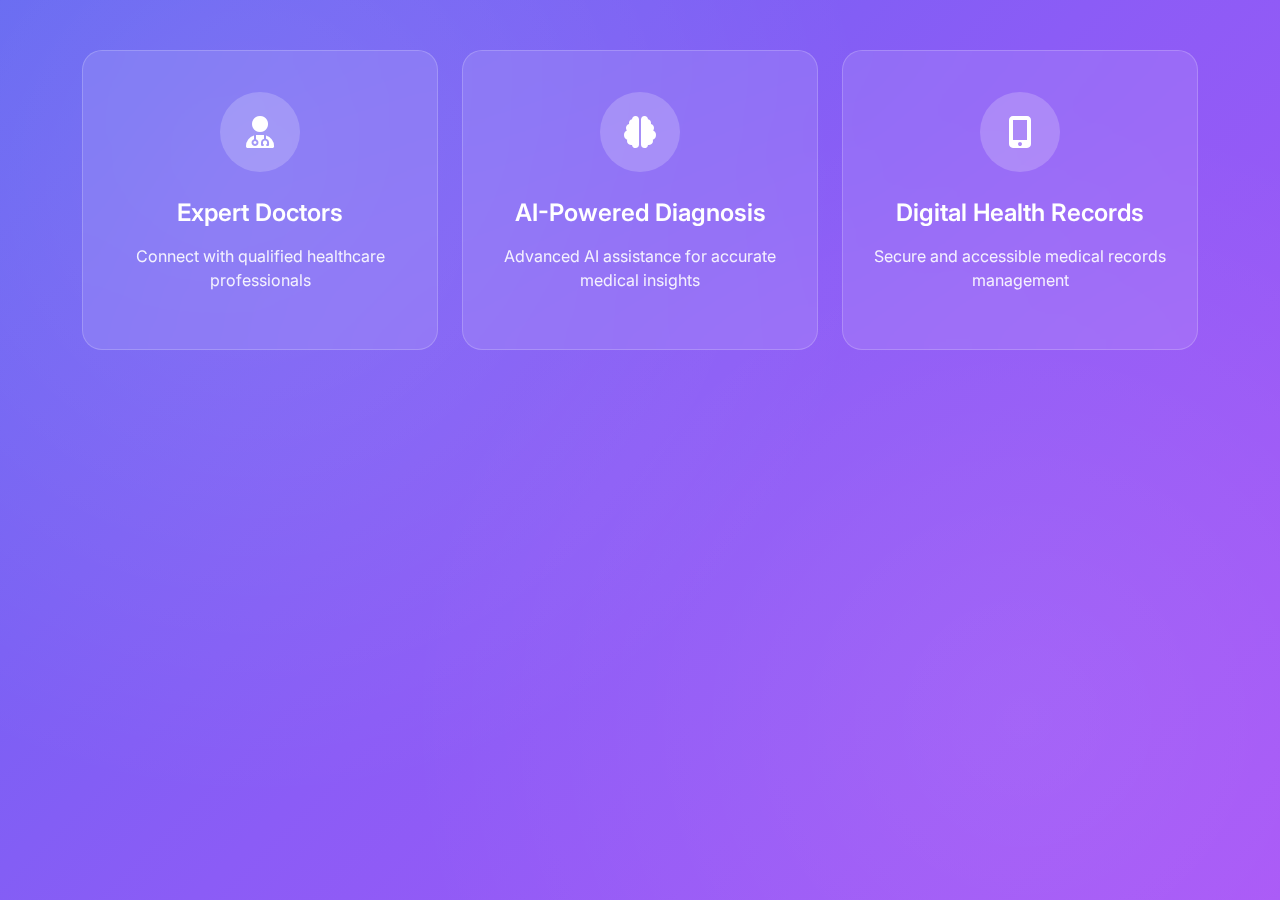
<file: demo/services.html>
<!DOCTYPE html>
<html lang="en">
<head>
    <meta charset="UTF-8">
    <meta name="viewport" content="width=device-width, initial-scale=1.0">
    <title>Healthcare Services</title>
    
    <!-- Bootstrap CSS -->
    <link href="https://cdnjs.cloudflare.com/ajax/libs/bootstrap/5.3.0/css/bootstrap.min.css" rel="stylesheet">
    
    <!-- Font Awesome for icons -->
    <link href="https://cdnjs.cloudflare.com/ajax/libs/font-awesome/6.4.0/css/all.min.css" rel="stylesheet">
    
    <!-- Google Fonts -->
    <link href="https://fonts.googleapis.com/css2?family=Inter:wght@400;500;600;700&display=swap" rel="stylesheet">
    
    <style>
        * {
            margin: 0;
            padding: 0;
            box-sizing: border-box;
        }
        
        body {
            font-family: 'Inter', sans-serif;
            overflow-x: hidden;
        }
        
        .healthcare-section {
            background: linear-gradient(135deg, #6366f1 0%, #8b5cf6 50%, #a855f7 100%);
            min-height: 100vh;
            position: relative;
            overflow: hidden;
        }
        
        .healthcare-section::before {
            content: '';
            position: absolute;
            top: 0;
            left: 0;
            right: 0;
            bottom: 0;
            background: 
                radial-gradient(circle at 20% 20%, rgba(255, 255, 255, 0.1) 0%, transparent 50%),
                radial-gradient(circle at 80% 80%, rgba(255, 255, 255, 0.08) 0%, transparent 50%);
            pointer-events: none;
        }
        
        .container {
            position: relative;
            z-index: 2;
            padding-top: 50px;
            padding-bottom: 50px;
        }
        
        .back-button {
            background: rgba(255, 255, 255, 0.2);
            border: 1px solid rgba(255, 255, 255, 0.3);
            color: white;
            padding: 12px 24px;
            border-radius: 50px;
            margin-bottom: 30px;
            transition: all 0.3s ease;
            text-decoration: none;
            display: inline-flex;
            align-items: center;
            gap: 8px;
        }
        
        .back-button:hover {
            background: rgba(255, 255, 255, 0.3);
            color: white;
            transform: translateX(-5px);
        }
        
        .service-card {
            background: rgba(255, 255, 255, 0.1);
            backdrop-filter: blur(20px);
            border: 1px solid rgba(255, 255, 255, 0.2);
            border-radius: 20px;
            padding: 40px 30px;
            text-align: center;
            transition: all 0.4s ease;
            position: relative;
            overflow: hidden;
            height: 300px;
            display: flex;
            flex-direction: column;
            justify-content: center;
            cursor: pointer;
        }
        
        .service-card:hover {
            transform: translateY(-10px);
            background: rgba(255, 255, 255, 0.15);
            border-color: rgba(255, 255, 255, 0.3);
            box-shadow: 0 20px 40px rgba(0, 0, 0, 0.2);
        }
        
        .service-icon {
            width: 80px;
            height: 80px;
            background: rgba(255, 255, 255, 0.2);
            border-radius: 50%;
            display: flex;
            align-items: center;
            justify-content: center;
            margin: 0 auto 25px;
            transition: all 0.3s ease;
        }
        
        .service-icon i {
            font-size: 32px;
            color: white;
        }
        
        .service-title {
            color: white;
            font-size: 24px;
            font-weight: 600;
            margin-bottom: 15px;
            line-height: 1.3;
        }
        
        .service-description {
            color: rgba(255, 255, 255, 0.9);
            font-size: 16px;
            line-height: 1.5;
            font-weight: 400;
        }
        
        .specialization-card {
            background: rgba(255, 255, 255, 0.1);
            backdrop-filter: blur(20px);
            border: 1px solid rgba(255, 255, 255, 0.2);
            border-radius: 15px;
            padding: 25px;
            margin-bottom: 20px;
            transition: all 0.3s ease;
            cursor: pointer;
        }
        
        .specialization-card:hover {
            background: rgba(255, 255, 255, 0.15);
            transform: translateY(-3px);
        }
        
        .specialization-title {
            color: white;
            font-size: 20px;
            font-weight: 600;
            margin-bottom: 10px;
        }
        
        .doctor-count {
            color: rgba(255, 255, 255, 0.8);
            font-size: 14px;
        }
        
        .doctor-card {
            background: rgba(255, 255, 255, 0.1);
            backdrop-filter: blur(20px);
            border: 1px solid rgba(255, 255, 255, 0.2);
            border-radius: 15px;
            padding: 30px;
            margin-bottom: 20px;
            transition: all 0.3s ease;
        }
        
        .doctor-card:hover {
            background: rgba(255, 255, 255, 0.15);
            transform: translateY(-3px);
        }
        
        .doctor-image {
            width: 80px;
            height: 80px;
            border-radius: 50%;
            background: linear-gradient(135deg, #fff, #f0f0f0);
            display: flex;
            align-items: center;
            justify-content: center;
            margin-bottom: 20px;
            font-size: 32px;
            color: #6366f1;
        }
        
        .doctor-name {
            color: white;
            font-size: 22px;
            font-weight: 600;
            margin-bottom: 5px;
        }
        
        .doctor-specialization {
            color: rgba(255, 255, 255, 0.8);
            font-size: 16px;
            margin-bottom: 10px;
        }
        
        .doctor-info {
            color: rgba(255, 255, 255, 0.9);
            font-size: 14px;
            margin-bottom: 15px;
        }
        
        .appointment-btn {
            background: linear-gradient(135deg, #10b981, #059669);
            border: none;
            color: white;
            padding: 12px 30px;
            border-radius: 25px;
            font-weight: 500;
            transition: all 0.3s ease;
        }
        
        .appointment-btn:hover {
            background: linear-gradient(135deg, #059669, #047857);
            transform: translateY(-2px);
            color: white;
        }
        
        .form-container {
            background: rgba(255, 255, 255, 0.1);
            backdrop-filter: blur(20px);
            border: 1px solid rgba(255, 255, 255, 0.2);
            border-radius: 20px;
            padding: 40px;
            max-width: 600px;
            margin: 0 auto;
        }
        
        .form-title {
            color: white;
            font-size: 28px;
            font-weight: 600;
            margin-bottom: 30px;
            text-align: center;
        }
        
        .form-group {
            margin-bottom: 25px;
        }
        
        .form-label {
            color: white;
            font-weight: 500;
            margin-bottom: 8px;
            display: block;
        }
        
        .form-control {
            background: rgba(255, 255, 255, 0.1);
            border: 1px solid rgba(255, 255, 255, 0.3);
            border-radius: 10px;
            padding: 12px 15px;
            color: white;
            transition: all 0.3s ease;
        }
        
        .form-control:focus {
            background: rgba(255, 255, 255, 0.15);
            border-color: rgba(255, 255, 255, 0.5);
            color: white;
            box-shadow: 0 0 0 0.2rem rgba(255, 255, 255, 0.25);
        }
        
        .form-control::placeholder {
            color: rgba(255, 255, 255, 0.6);
        }
        
        .submit-btn {
            background: linear-gradient(135deg, #10b981, #059669);
            border: none;
            color: white;
            padding: 15px 40px;
            border-radius: 25px;
            font-weight: 600;
            font-size: 16px;
            width: 100%;
            margin-top: 20px;
            transition: all 0.3s ease;
        }
        
        .submit-btn:hover {
            background: linear-gradient(135deg, #059669, #047857);
            transform: translateY(-2px);
        }
        
        .page {
            display: none;
        }
        
        .page.active {
            display: block;
        }
        
        .page-title {
            color: white;
            font-size: 32px;
            font-weight: 700;
            margin-bottom: 40px;
            text-align: center;
        }
        
        @media (max-width: 768px) {
            .service-card {
                height: auto;
                padding: 30px 20px;
            }
            
            .doctor-card {
                padding: 20px;
            }
            
            .form-container {
                padding: 30px 20px;
                margin: 0 15px;
            }
        }
    </style>
</head>
<body>
    <div class="healthcare-section">
        <div class="container">
            <!-- Home Page -->
            <div id="home-page" class="page active">
                <div class="row justify-content-center">
                    <div class="col-lg-4 col-md-6 mb-4">
                        <div class="service-card" data-page="doctors">
                            <div class="service-icon">
                                <i class="fas fa-user-md"></i>
                            </div>
                            <h3 class="service-title">Expert Doctors</h3>
                            <p class="service-description">Connect with qualified healthcare professionals</p>
                        </div>
                    </div>
                    
                    <div class="col-lg-4 col-md-6 mb-4">
                        <div class="service-card" data-page="ai-diagnosis">
                            <div class="service-icon">
                                <i class="fas fa-brain"></i>
                            </div>
                            <h3 class="service-title">AI-Powered Diagnosis</h3>
                            <p class="service-description">Advanced AI assistance for accurate medical insights</p>
                        </div>
                    </div>
                    
                    <div class="col-lg-4 col-md-6 mb-4">
                        <div class="service-card" data-page="health-records">
                            <div class="service-icon">
                                <i class="fas fa-mobile-alt"></i>
                            </div>
                            <h3 class="service-title">Digital Health Records</h3>
                            <p class="service-description">Secure and accessible medical records management</p>
                        </div>
                    </div>
                </div>
            </div>

            <!-- Doctors/Specializations Page -->
            <div id="doctors-page" class="page">
                <a href="#" class="back-button" onclick="showPage('home')">
                    <i class="fas fa-arrow-left"></i> Back to Services
                </a>
                <h2 class="page-title">Choose Your Specialization</h2>
                <div class="row">
                    <div class="col-lg-6 mb-3">
                        <div class="specialization-card" onclick="showDoctors('cardiology')">
                            <div class="specialization-title">
                                <i class="fas fa-heartbeat me-2"></i> Cardiology
                            </div>
                            <div class="doctor-count">5 doctors available</div>
                        </div>
                    </div>
                    <div class="col-lg-6 mb-3">
                        <div class="specialization-card" onclick="showDoctors('neurology')">
                            <div class="specialization-title">
                                <i class="fas fa-brain me-2"></i> Neurology
                            </div>
                            <div class="doctor-count">4 doctors available</div>
                        </div>
                    </div>
                    <div class="col-lg-6 mb-3">
                        <div class="specialization-card" onclick="showDoctors('pediatrics')">
                            <div class="specialization-title">
                                <i class="fas fa-baby me-2"></i> Pediatrics
                            </div>
                            <div class="doctor-count">6 doctors available</div>
                        </div>
                    </div>
                    <div class="col-lg-6 mb-3">
                        <div class="specialization-card" onclick="showDoctors('orthopedics')">
                            <div class="specialization-title">
                                <i class="fas fa-bone me-2"></i> Orthopedics
                            </div>
                            <div class="doctor-count">3 doctors available</div>
                        </div>
                    </div>
                    <div class="col-lg-6 mb-3">
                        <div class="specialization-card" onclick="showDoctors('dermatology')">
                            <div class="specialization-title">
                                <i class="fas fa-spa me-2"></i> Dermatology
                            </div>
                            <div class="doctor-count">4 doctors available</div>
                        </div>
                    </div>
                    <div class="col-lg-6 mb-3">
                        <div class="specialization-card" onclick="showDoctors('psychiatry')">
                            <div class="specialization-title">
                                <i class="fas fa-head-side-virus me-2"></i> Psychiatry
                            </div>
                            <div class="doctor-count">5 doctors available</div>
                        </div>
                    </div>
                </div>
            </div>

            <!-- Doctor List Page -->
            <div id="doctor-list-page" class="page">
                <a href="#" class="back-button" onclick="showPage('doctors')">
                    <i class="fas fa-arrow-left"></i> Back to Specializations
                </a>
                <h2 class="page-title" id="specialization-title">Doctors</h2>
                <div id="doctor-list" class="row"></div>
            </div>

            <!-- Appointment Form Page -->
            <div id="appointment-page" class="page">
                <a href="#" class="back-button" onclick="showPage('doctor-list')">
                    <i class="fas fa-arrow-left"></i> Back to Doctors
                </a>
                <div class="form-container">
                    <h2 class="form-title">Book Appointment</h2>
                    <form id="appointment-form">
                        <div class="row">
                            <div class="col-md-6">
                                <div class="form-group">
                                    <label class="form-label">First Name *</label>
                                    <input type="text" class="form-control" placeholder="Enter your first name" required>
                                </div>
                            </div>
                            <div class="col-md-6">
                                <div class="form-group">
                                    <label class="form-label">Last Name *</label>
                                    <input type="text" class="form-control" placeholder="Enter your last name" required>
                                </div>
                            </div>
                        </div>
                        
                        <div class="form-group">
                            <label class="form-label">Email Address *</label>
                            <input type="email" class="form-control" placeholder="Enter your email" required>
                        </div>
                        
                        <div class="form-group">
                            <label class="form-label">Phone Number *</label>
                            <input type="tel" class="form-control" placeholder="Enter your phone number" required>
                        </div>
                        
                        <div class="row">
                            <div class="col-md-6">
                                <div class="form-group">
                                    <label class="form-label">Date of Birth *</label>
                                    <input type="date" class="form-control" required>
                                </div>
                            </div>
                            <div class="col-md-6">
                                <div class="form-group">
                                    <label class="form-label">Gender *</label>
                                    <select class="form-control" required>
                                        <option value="">Select Gender</option>
                                        <option value="male">Male</option>
                                        <option value="female">Female</option>
                                        <option value="other">Other</option>
                                    </select>
                                </div>
                            </div>
                        </div>
                        
                        <div class="row">
                            <div class="col-md-6">
                                <div class="form-group">
                                    <label class="form-label">Preferred Date *</label>
                                    <input type="date" class="form-control" required>
                                </div>
                            </div>
                            <div class="col-md-6">
                                <div class="form-group">
                                    <label class="form-label">Preferred Time *</label>
                                    <select class="form-control" required>
                                        <option value="">Select Time</option>
                                        <option value="09:00">9:00 AM</option>
                                        <option value="10:00">10:00 AM</option>
                                        <option value="11:00">11:00 AM</option>
                                        <option value="14:00">2:00 PM</option>
                                        <option value="15:00">3:00 PM</option>
                                        <option value="16:00">4:00 PM</option>
                                    </select>
                                </div>
                            </div>
                        </div>
                        
                        <div class="form-group">
                            <label class="form-label">Reason for Visit *</label>
                            <textarea class="form-control" rows="4" placeholder="Please describe your symptoms or reason for consultation" required></textarea>
                        </div>
                        
                        <div class="form-group">
                            <label class="form-label">Medical History</label>
                            <textarea class="form-control" rows="3" placeholder="Any relevant medical history, allergies, or current medications"></textarea>
                        </div>
                        
                        <div class="form-group">
                            <label class="form-label">Emergency Contact Name</label>
                            <input type="text" class="form-control" placeholder="Emergency contact name">
                        </div>
                        
                        <div class="form-group">
                            <label class="form-label">Emergency Contact Phone</label>
                            <input type="tel" class="form-control" placeholder="Emergency contact phone">
                        </div>
                        
                        <div id="selected-doctor-info" class="mb-3"></div>
                        
                        <button type="submit" class="submit-btn">
                            <i class="fas fa-calendar-check me-2"></i>
                            Book Appointment
                        </button>
                    </form>
                </div>
            </div>
        </div>
    </div>

    <!-- Bootstrap JS -->
    <script src="https://cdnjs.cloudflare.com/ajax/libs/bootstrap/5.3.0/js/bootstrap.bundle.min.js"></script>
    
    <!-- jQuery -->
    <script src="https://cdnjs.cloudflare.com/ajax/libs/jquery/3.6.0/jquery.min.js"></script>
    
    <script>
        // Doctor data
        const doctorsData = {
            cardiology: [
                {
                    name: "Dr. Sarah Johnson",
                    specialization: "Interventional Cardiologist",
                    experience: "15 years",
                    education: "MD Harvard Medical School",
                    icon: "👩‍⚕️"
                },
                {
                    name: "Dr. Michael Chen",
                    specialization: "Cardiac Surgeon",
                    experience: "12 years",
                    education: "MD Johns Hopkins",
                    icon: "👨‍⚕️"
                },
                {
                    name: "Dr. Emily Rodriguez",
                    specialization: "Pediatric Cardiologist",
                    experience: "10 years",
                    education: "MD Stanford University",
                    icon: "👩‍⚕️"
                },
                {
                    name: "Dr. David Wilson",
                    specialization: "Electrophysiologist",
                    experience: "18 years",
                    education: "MD Mayo Clinic",
                    icon: "👨‍⚕️"
                },
                {
                    name: "Dr. Lisa Thompson",
                    specialization: "Heart Failure Specialist",
                    experience: "14 years",
                    education: "MD UCLA",
                    icon: "👩‍⚕️"
                }
            ],
            neurology: [
                {
                    name: "Dr. Robert Anderson",
                    specialization: "Neurologist",
                    experience: "20 years",
                    education: "MD University of Pennsylvania",
                    icon: "👨‍⚕️"
                },
                {
                    name: "Dr. Maria Garcia",
                    specialization: "Pediatric Neurologist",
                    experience: "13 years",
                    education: "MD Columbia University",
                    icon: "👩‍⚕️"
                },
                {
                    name: "Dr. James Park",
                    specialization: "Neurosurgeon",
                    experience: "16 years",
                    education: "MD University of Chicago",
                    icon: "👨‍⚕️"
                },
                {
                    name: "Dr. Amanda White",
                    specialization: "Epilepsy Specialist",
                    experience: "11 years",
                    education: "MD Duke University",
                    icon: "👩‍⚕️"
                }
            ],
            pediatrics: [
                {
                    name: "Dr. Jennifer Miller",
                    specialization: "Pediatrician",
                    experience: "12 years",
                    education: "MD Boston University",
                    icon: "👩‍⚕️"
                },
                {
                    name: "Dr. Thomas Brown",
                    specialization: "Pediatric Emergency Medicine",
                    experience: "9 years",
                    education: "MD Northwestern University",
                    icon: "👨‍⚕️"
                },
                {
                    name: "Dr. Rachel Davis",
                    specialization: "Neonatal Intensivist",
                    experience: "14 years",
                    education: "MD Vanderbilt University",
                    icon: "👩‍⚕️"
                },
                {
                    name: "Dr. Kevin Lee",
                    specialization: "Pediatric Oncologist",
                    experience: "17 years",
                    education: "MD Memorial Sloan Kettering",
                    icon: "👨‍⚕️"
                },
                {
                    name: "Dr. Michelle Taylor",
                    specialization: "Developmental Pediatrician",
                    experience: "8 years",
                    education: "MD University of California",
                    icon: "👩‍⚕️"
                },
                {
                    name: "Dr. Christopher Martinez",
                    specialization: "Pediatric Surgeon",
                    experience: "15 years",
                    education: "MD Children's Hospital Boston",
                    icon: "👨‍⚕️"
                }
            ],
            orthopedics: [
                {
                    name: "Dr. Steven Clark",
                    specialization: "Orthopedic Surgeon",
                    experience: "19 years",
                    education: "MD Hospital for Special Surgery",
                    icon: "👨‍⚕️"
                },
                {
                    name: "Dr. Nicole Adams",
                    specialization: "Sports Medicine Specialist",
                    experience: "11 years",
                    education: "MD University of Michigan",
                    icon: "👩‍⚕️"
                },
                {
                    name: "Dr. Mark Johnson",
                    specialization: "Spine Surgeon",
                    experience: "16 years",
                    education: "MD Cleveland Clinic",
                    icon: "👨‍⚕️"
                }
            ],
            dermatology: [
                {
                    name: "Dr. Jessica Wang",
                    specialization: "Dermatologist",
                    experience: "13 years",
                    education: "MD Mount Sinai",
                    icon: "👩‍⚕️"
                },
                {
                    name: "Dr. Brian Smith",
                    specialization: "Dermatopathologist",
                    experience: "15 years",
                    education: "MD University of Texas",
                    icon: "👨‍⚕️"
                },
                {
                    name: "Dr. Laura Johnson",
                    specialization: "Pediatric Dermatologist",
                    experience: "10 years",
                    education: "MD Children's Hospital Philadelphia",
                    icon: "👩‍⚕️"
                },
                {
                    name: "Dr. Daniel Kim",
                    specialization: "Cosmetic Dermatologist",
                    experience: "12 years",
                    education: "MD New York University",
                    icon: "👨‍⚕️"
                }
            ],
            psychiatry: [
                {
                    name: "Dr. Susan Green",
                    specialization: "Psychiatrist",
                    experience: "18 years",
                    education: "MD Yale University",
                    icon: "👩‍⚕️"
                },
                {
                    name: "Dr. Paul Davis",
                    specialization: "Child Psychiatrist",
                    experience: "14 years",
                    education: "MD University of Washington",
                    icon: "👨‍⚕️"
                },
                {
                    name: "Dr. Helen Rodriguez",
                    specialization: "Addiction Psychiatrist",
                    experience: "12 years",
                    education: "MD Emory University",
                    icon: "👩‍⚕️"
                },
                {
                    name: "Dr. Richard Thompson",
                    specialization: "Geriatric Psychiatrist",
                    experience: "21 years",
                    education: "MD University of Pittsburgh",
                    icon: "👨‍⚕️"
                },
                {
                    name: "Dr. Carol Martinez",
                    specialization: "Forensic Psychiatrist",
                    experience: "16 years",
                    education: "MD George Washington University",
                    icon: "👩‍⚕️"
                }
            ]
        };

        let selectedDoctor = null;
        let currentSpecialization = null;

        $(document).ready(function() {
            // Service card click handlers
            $('.service-card').click(function() {
                const page = $(this).data('page');
                if (page === 'doctors') {
                    showPage('doctors');
                } else if (page === 'ai-diagnosis') {
                    alert('AI-Powered Diagnosis feature coming soon!');
                } else if (page === 'health-records') {
                    alert('Digital Health Records feature coming soon!');
                }
            });

            // Form submission
            $('#appointment-form').submit(function(e) {
                e.preventDefault();
                alert('Appointment booked successfully! You will receive a confirmation email shortly.');
                showPage('home');
            });

            // Set minimum date to today for appointment booking
            const today = new Date().toISOString().split('T')[0];
            $('input[type="date"]').attr('min', today);
        });

        function showPage(pageId) {
            $('.page').removeClass('active');
            $(`#${pageId}-page`).addClass('active');
        }

        function showDoctors(specialization) {
            currentSpecialization = specialization;
            const doctors = doctorsData[specialization];
            const specializationTitle = specialization.charAt(0).toUpperCase() + specialization.slice(1);
            
            $('#specialization-title').text(`${specializationTitle} Doctors`);
            
            let doctorHtml = '';
            doctors.forEach((doctor, index) => {
                doctorHtml += `
                    <div class="col-lg-6 mb-4">
                        <div class="doctor-card">
                            <div class="doctor-image">${doctor.icon}</div>
                            <div class="doctor-name">${doctor.name}</div>
                            <div class="doctor-specialization">${doctor.specialization}</div>
                            <div class="doctor-info">
                                <strong>Experience:</strong> ${doctor.experience}<br>
                                <strong>Education:</strong> ${doctor.education}
                            </div>
                            <button class="appointment-btn" onclick="bookAppointment(${index}, '${specialization}')">
                                <i class="fas fa-calendar-plus me-2"></i>
                                Book Appointment
                            </button>
                        </div>
                    </div>
                `;
            });
            
            $('#doctor-list').html(doctorHtml);
            showPage('doctor-list');
        }

        function bookAppointment(doctorIndex, specialization) {
            selectedDoctor = doctorsData[specialization][doctorIndex];
            
            const doctorInfo = `
                <div style="background: rgba(255, 255, 255, 0.1); padding: 20px; border-radius: 10px; margin-bottom: 20px;">
                    <h5 style="color: white; margin-bottom: 10px;">
                        <i class="fas fa-user-md me-2"></i>
                        Appointment with ${selectedDoctor.name}
                    </h5>
                    <p style="color: rgba(255, 255, 255, 0.8); margin: 0;">
                        ${selectedDoctor.specialization} • ${selectedDoctor.experience} experience
                    </p>
                </div>
            `;
            
            $('#selected-doctor-info').html(doctorInfo);
            showPage('appointment');
        }

        // Set minimum date to today for appointment booking
        $(document).ready(function() {
            const today = new Date().toISOString().split('T')[0];
            $('input[type="date"]').attr('min', today);
        });
</file>
